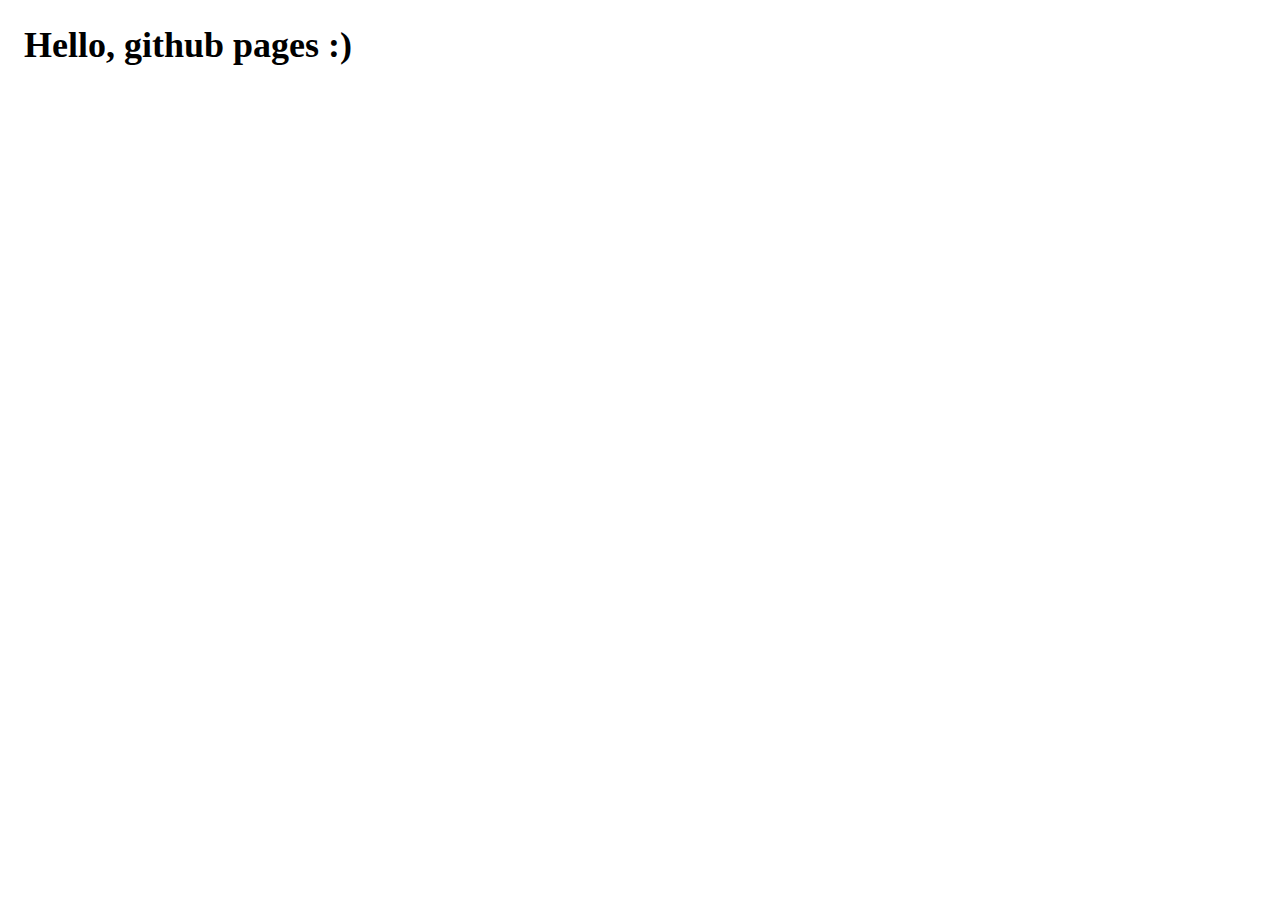
<file: index.html>
<!DOCTYPE html>
<html>
<head>
    <meta charset="utf-8" />
    <meta http-equiv="X-UA-Compatible" content="IE=edge">
    <title>Github Page demo</title>
    <meta name="viewport" content="width=device-width, initial-scale=1">
    <link rel="stylesheet" type="text/css" media="screen" href="main.css" />
    <script src="index.js"></script>
</head>
<body>
    <div id="main-content">

    </div>
</body>
</html>
</file>
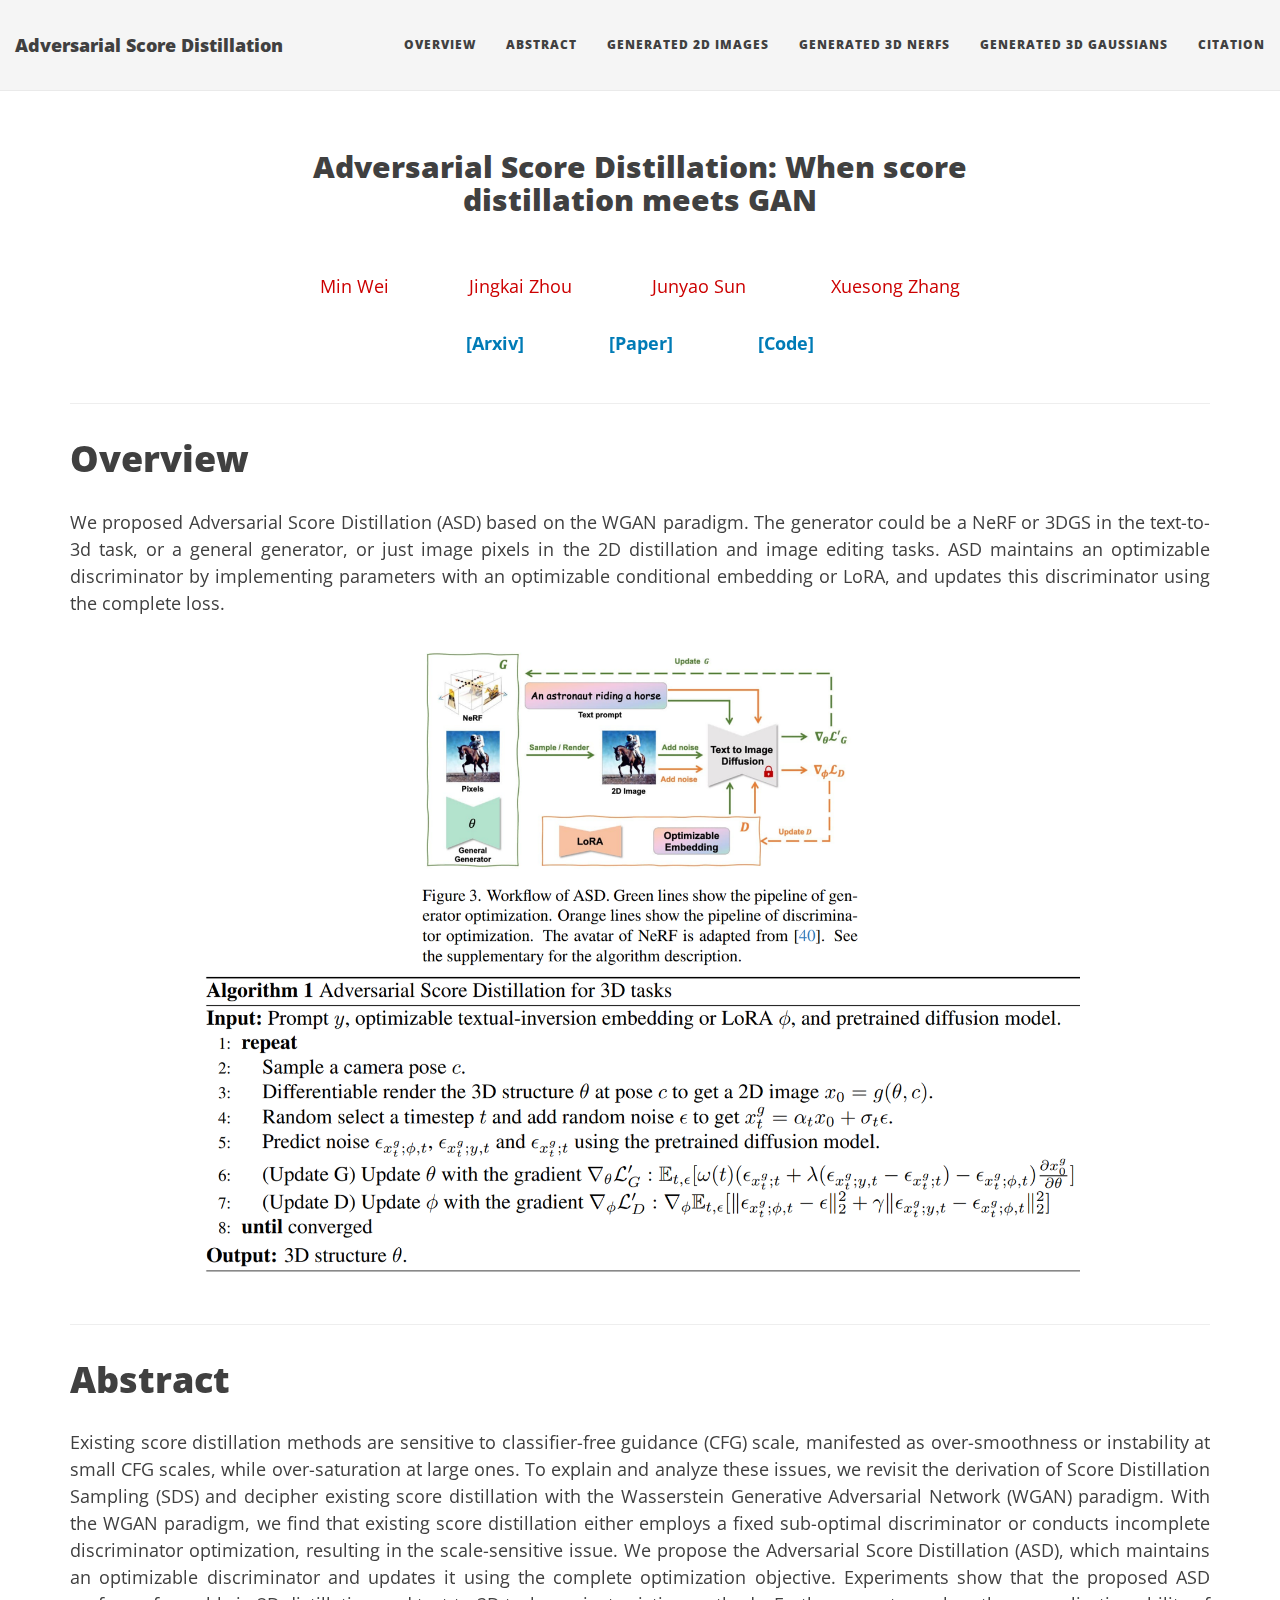
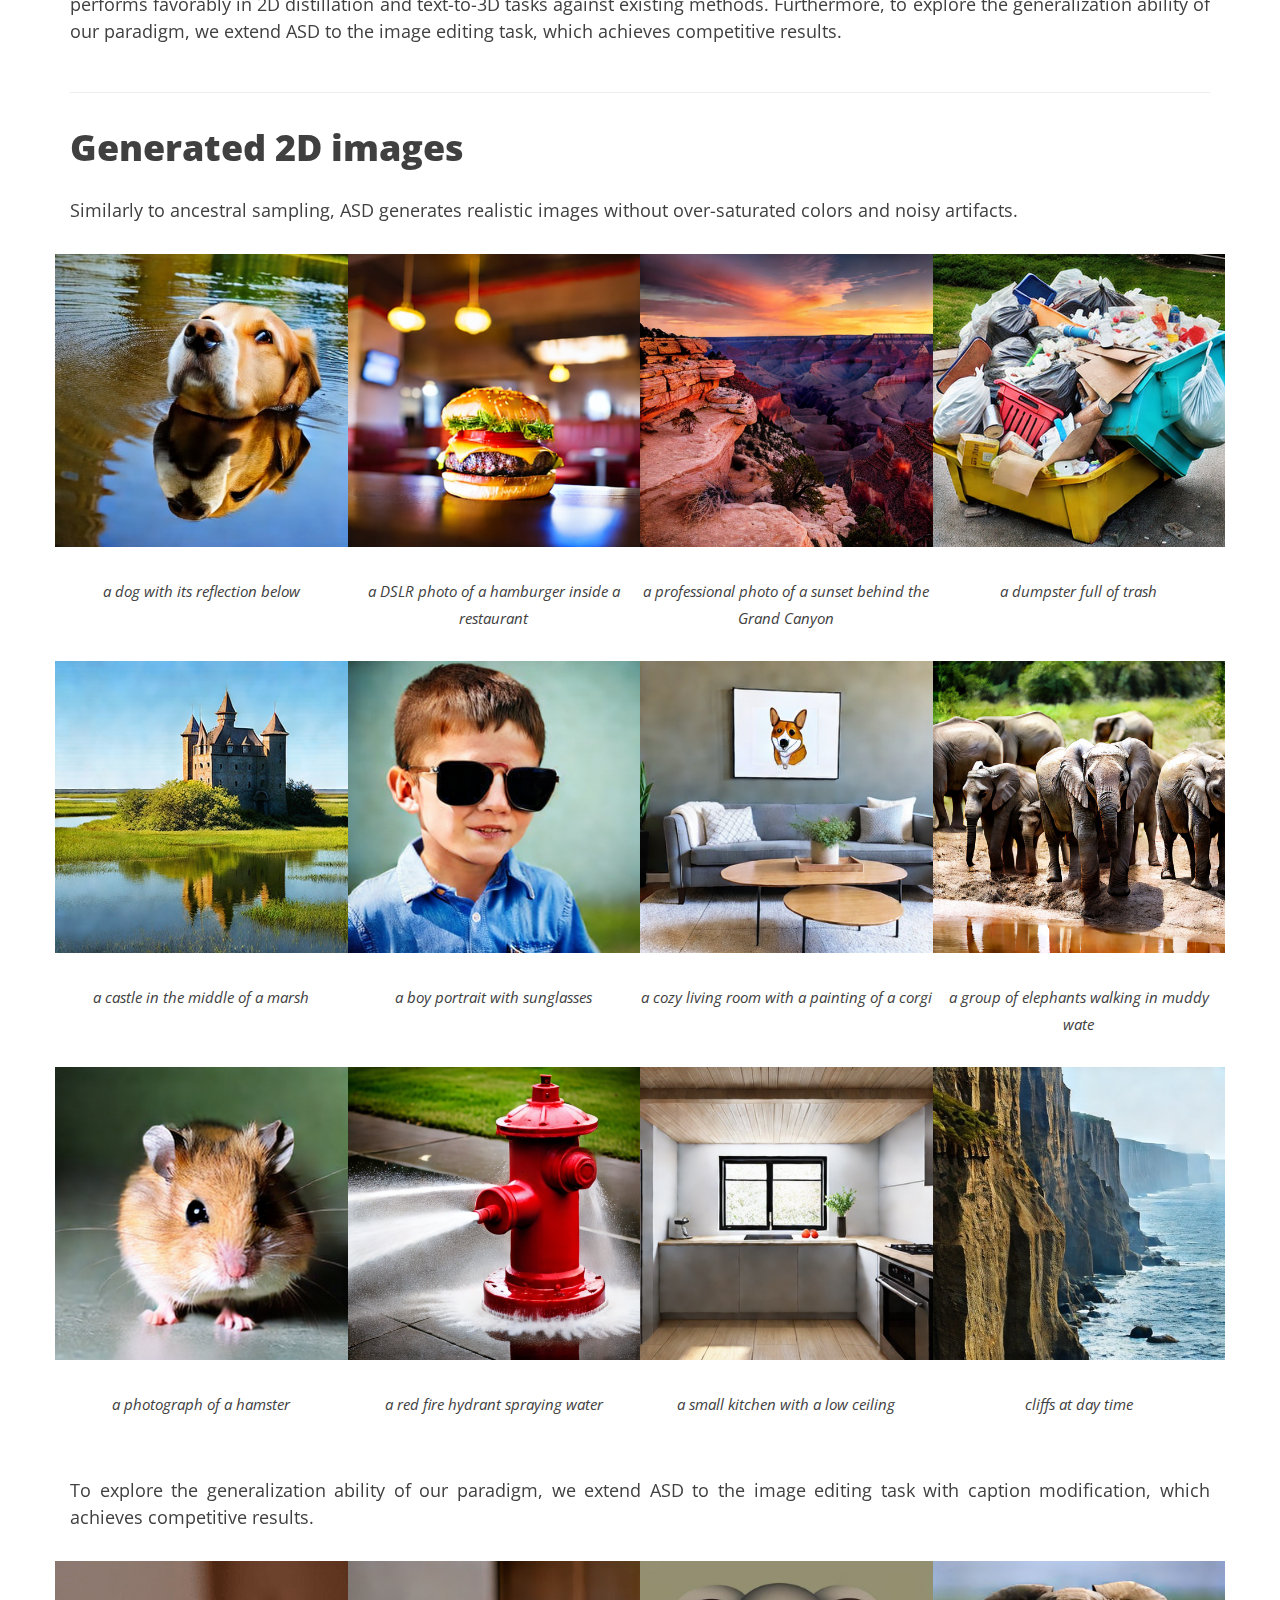
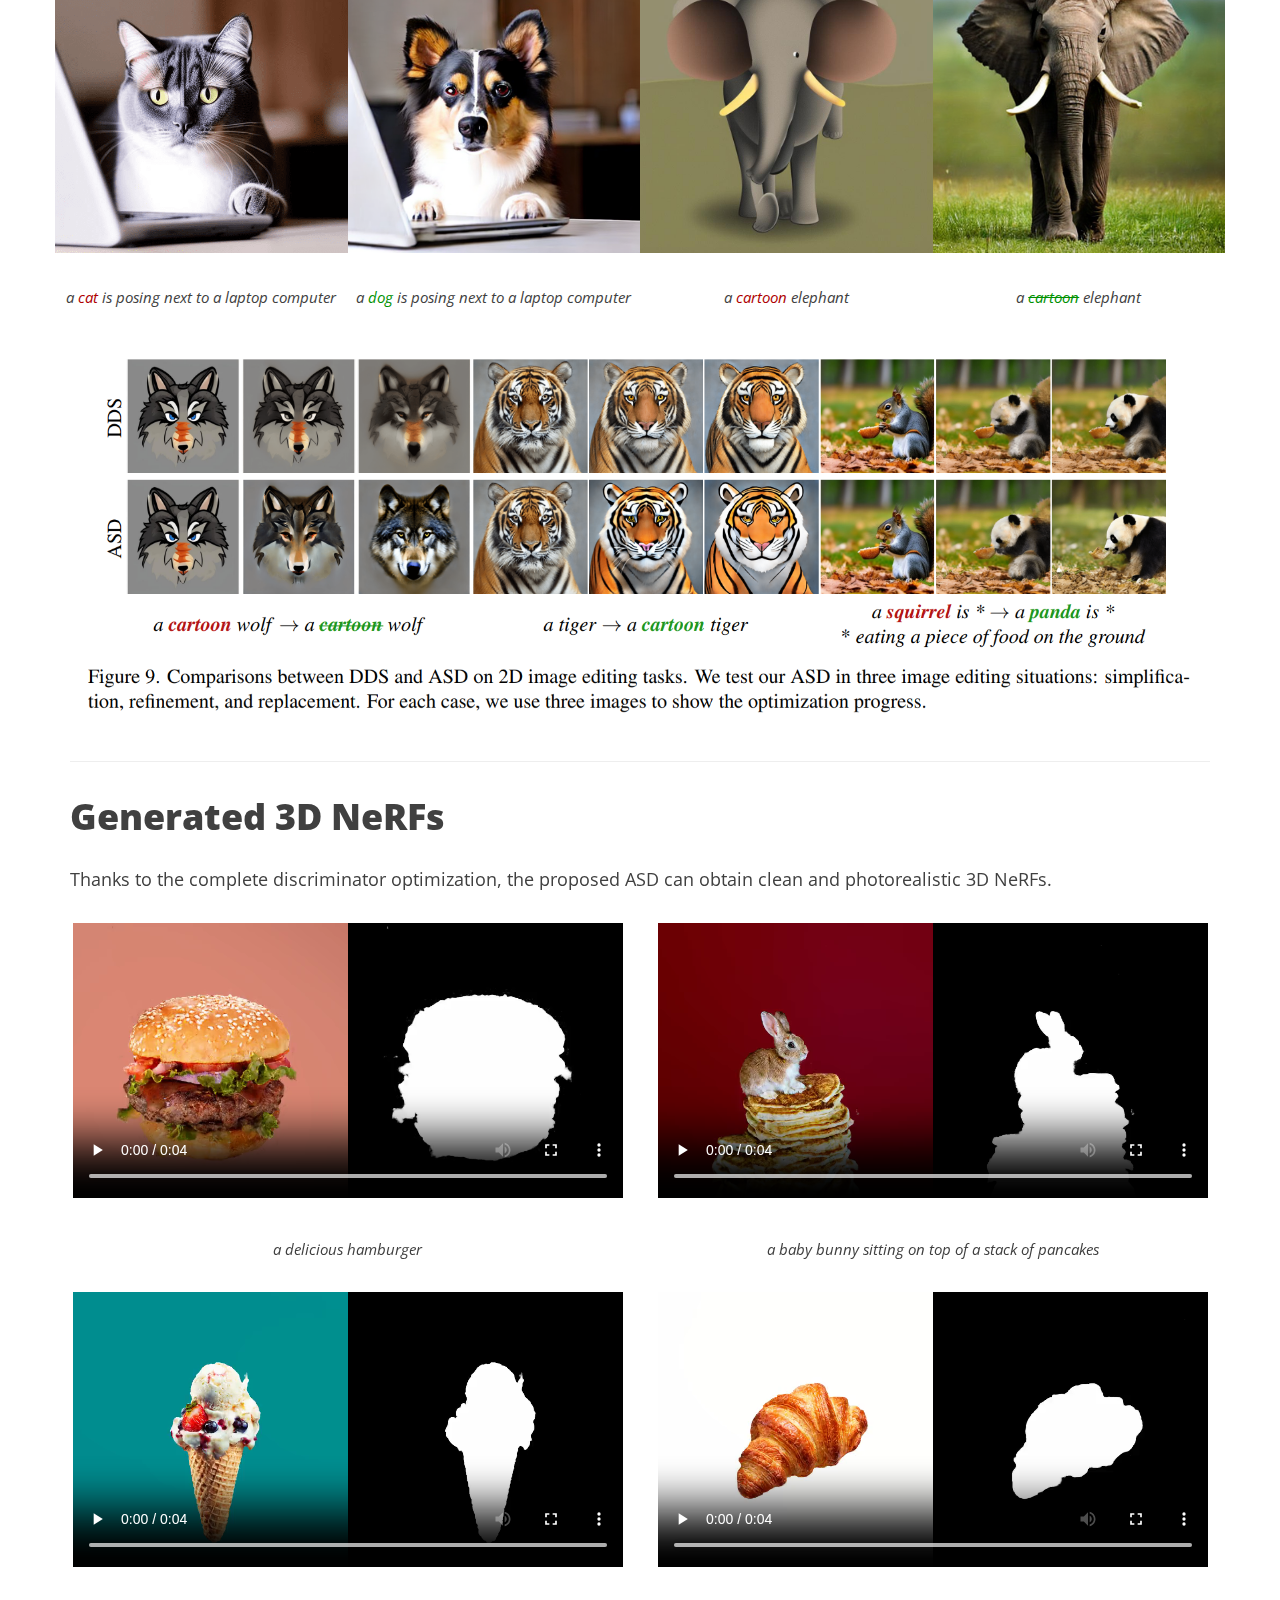
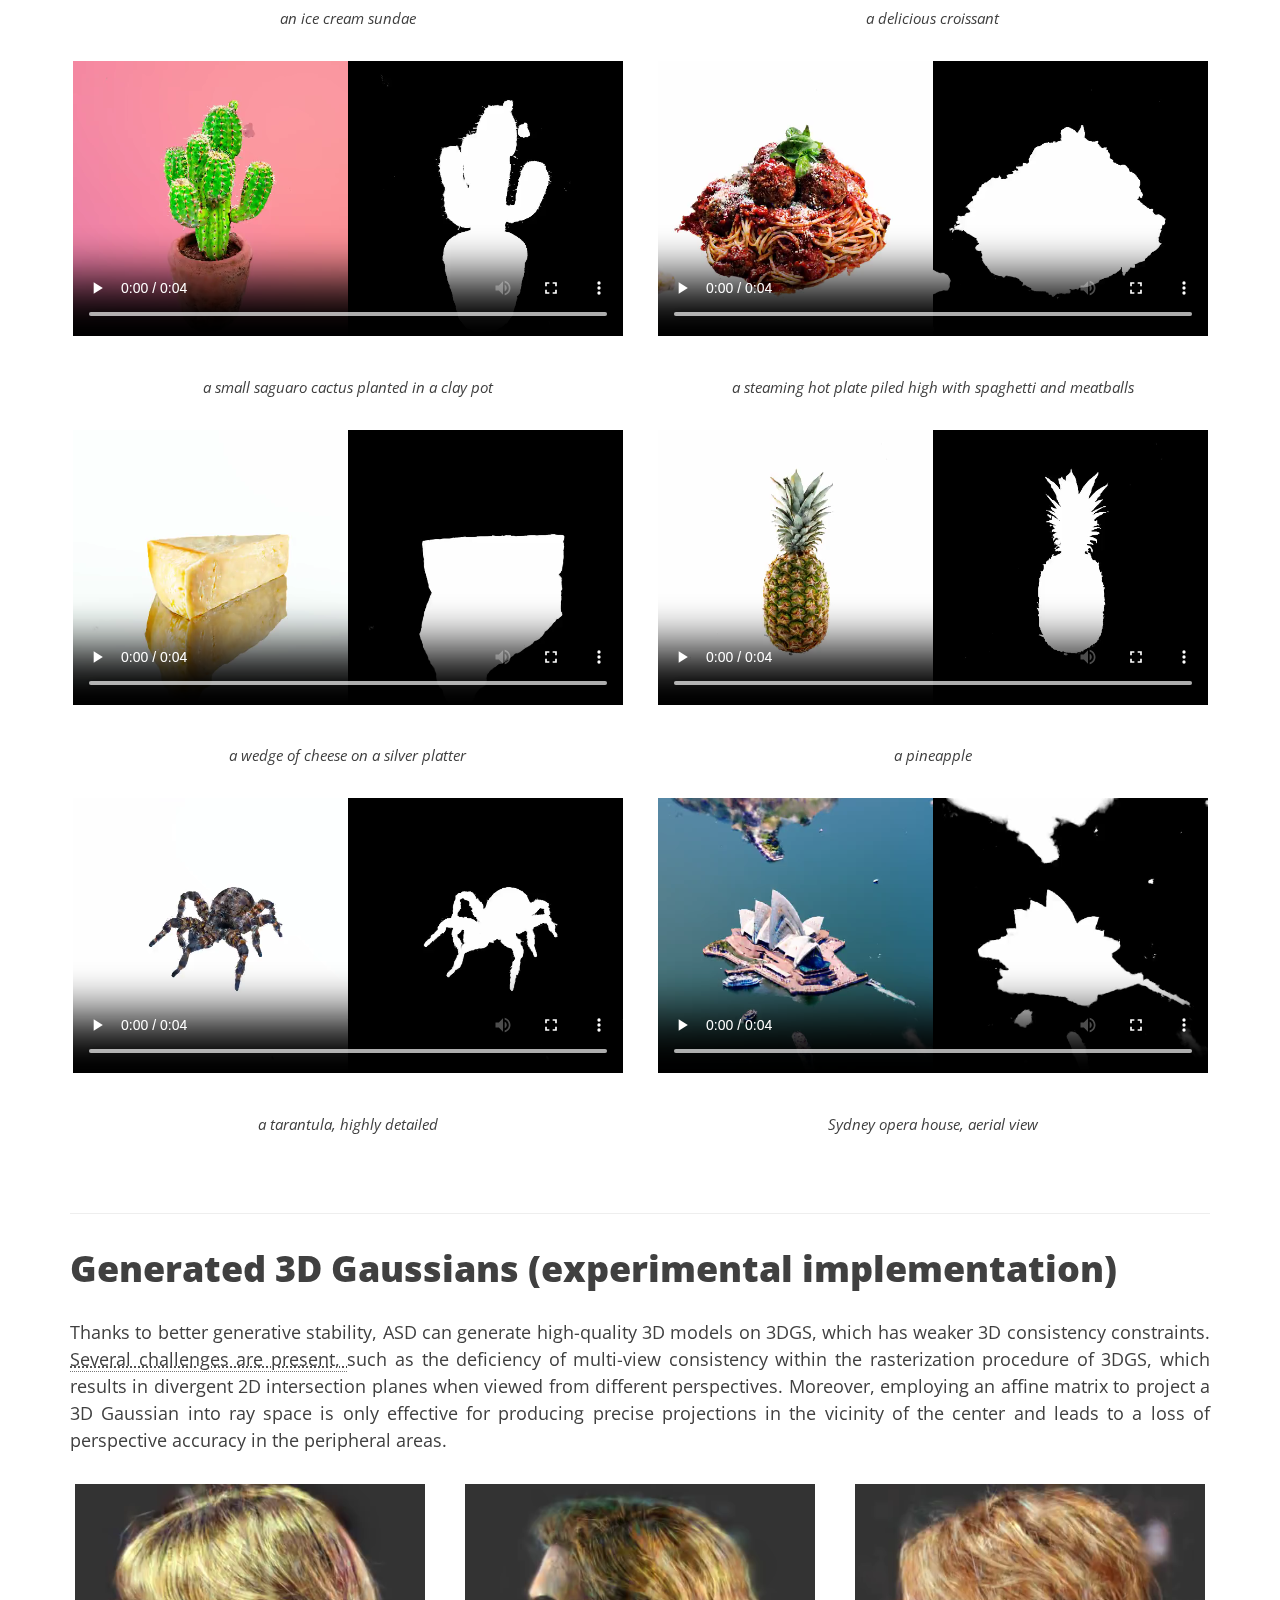
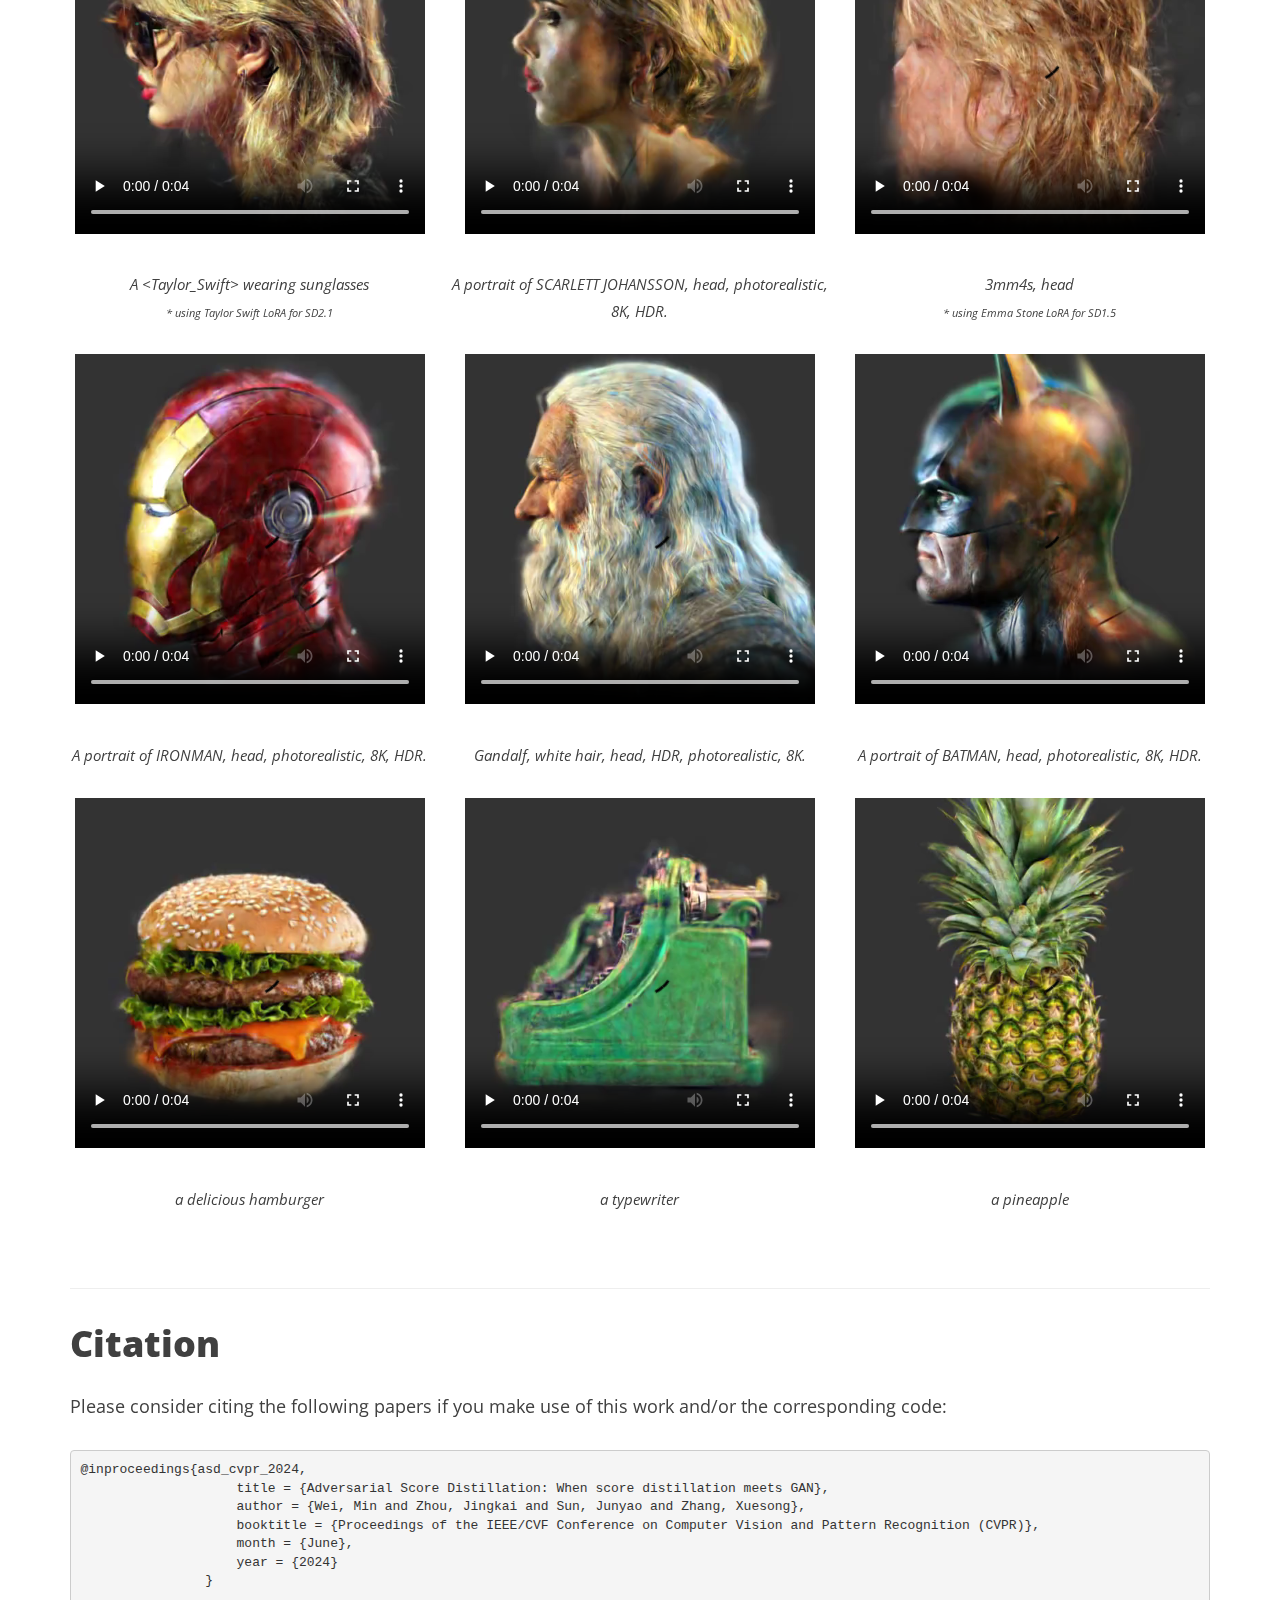
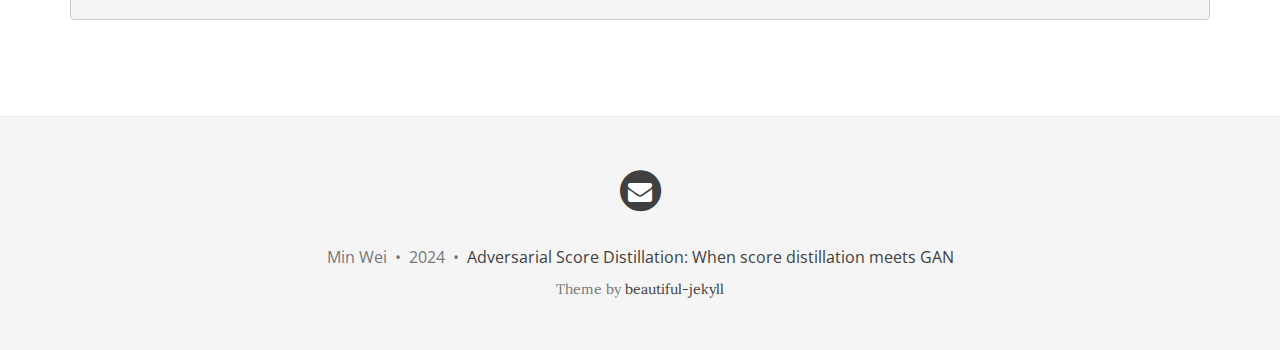
<file: ASD/index.html>
<!DOCTYPE html>
<html lang="en">

<head>
    <meta charset="utf-8"/>
    <meta https-equiv="X-UA-Compatible" content="IE=edge">
    <meta name="viewport" content="width=device-width, initial-scale=1.0, maximum-scale=1.0">

    <title>Adversarial Score Distillation: When score distillation meets GAN</title>

    <meta name="author" content="Min Wei, Jingkai Zhou, Junyao Sun, Xuesong Zhang."/>


    <meta name="generator" content="Hugo 0.15"/>

    <link rel="alternate" href="./" type="application/rss+xml"
          title="Adversarial Score Distillation: When score distillation meets GAN">

    <link rel="stylesheet" href="//maxcdn.bootstrapcdn.com/font-awesome/4.5.0/css/font-awesome.min.css"/>
    <link rel="stylesheet" href="./css/bootstrap.min.css"/>
    <link rel="stylesheet" href="./css/main.css"/>
    <link rel="stylesheet" href="//fonts.googleapis.com/css?family=Lora:400,700,400italic,700italic"/>
    <link rel="stylesheet"
          href="//fonts.googleapis.com/css?family=Open+Sans:300italic,400italic,600italic,700italic,800italic,400,300,600,700,800"/>
    <link rel="stylesheet" href="./css/pygment_highlights.css"/>

    <meta property="og:title" content="Adversarial Score Distillation: When score distillation meets GAN"/>
    <meta property="og:type" content="website"/>
    <meta property="og:url" content="//"/>
    <meta property="og:image" content=""/>

</head>


<body>

<nav class="navbar navbar-default navbar-fixed-top navbar-custom">
    <div class="container-fluid">
        <div class="navbar-header">
            <button type="button" class="navbar-toggle" data-toggle="collapse" data-target="#main-navbar">
                <span class="sr-only">Toggle navigation</span>
                <span class="icon-bar"></span>
                <span class="icon-bar"></span>
                <span class="icon-bar"></span>
            </button>
            <a class="navbar-brand" href="https://github.com/2y7c3/ASD">Adversarial Score Distillation</a>
                 <!-- When score distillation meets GAN</a> -->
        </div>

        <div class="collapse navbar-collapse" id="main-navbar">
            <ul class="nav navbar-nav navbar-right">


                <li>
                    <a title="Overview" href="#overview">Overview</a>
                </li>


                <li>
                    <a title="Abstract" href="#abstract">Abstract</a>
                </li>


                <li>
                    <a title="Generated 2D images" href="#2d">Generated 2D images</a>
                </li>

                <li>
                    <a title="Generated 3D NeRFs" href="#nerf">Generated 3D NeRFs</a>
                </li>


                <li>
                    <a title="Generated 3D Gaussians" href="#gs">Generated 3D Gaussians</a>
                </li>


                <li>
                    <a title="Citation" href="#citation">Citation</a>
                </li>


            </ul>
        </div>

        <div class="avatar-container">
            <div class="avatar-img-border">

            </div>
        </div>

    </div>
</nav>


<header class="header-section ">
    <div class="intro-header no-img">
        <div class="container">
            <div class="row">
                <div class="col-lg-8 col-lg-offset-2 col-md-10 col-md-offset-1">
                    <div class="page-heading">
                        <h2>Adversarial Score Distillation:
                             When score distillation meets GAN</h2>
                    </div>
                </div>
            </div>
        </div>
    </div>
</header>

<style>
    .bottom-one {
        margin-bottom: -5mm;
    }
</style>

<style>
    .top-one {
        margin-top: -1cm;
    }
</style>


<div role="main" class="container">
    <div class="row">
        <div class="col-lg-12 col-lg-offset-0 col-md-10 col-md-offset-1">
            <div class="posts-list">


                <article class="post-preview">

                    <p class="top-one"></p>
                    <h2 class="post-title"></h2>

                    <div class="post-entry">
                        <p style="text-align: center;">
                            <a href="https://github.com/2y7c3/" style="color: #CC0000">Min Wei</a>&nbsp;&nbsp;&nbsp;&nbsp;&nbsp;&nbsp;&nbsp;&nbsp;&nbsp;&nbsp;&nbsp;&nbsp;&nbsp;&nbsp;&nbsp;
                            <a href="https://thefoxofsky.github.io/" style="color: #CC0000">Jingkai Zhou</a>&nbsp;&nbsp;&nbsp;&nbsp;&nbsp;&nbsp;&nbsp;&nbsp;&nbsp;&nbsp;&nbsp;&nbsp;&nbsp;&nbsp;&nbsp;
                            <a style="color: #CC0000">Junyao Sun </a>&nbsp;&nbsp;&nbsp;&nbsp;&nbsp;&nbsp;&nbsp;&nbsp;&nbsp;&nbsp;&nbsp;&nbsp;&nbsp;&nbsp;&nbsp;
                            <a style="color: #CC0000">Xuesong Zhang</a>
                        </p>

                        <p style="text-align: center;">
                            <a href="https://arxiv.org/abs/2312.00739" style="color: #007bb6"> <b>[Arxiv]</b>
                            </a>&nbsp;&nbsp;&nbsp;&nbsp;&nbsp;&nbsp;&nbsp;&nbsp;&nbsp;&nbsp;&nbsp;&nbsp;&nbsp;&nbsp;&nbsp;
                            <a href="https://2y7c3.github.io/pdfs/asd.pdf" style="color: #007bb6"> <b>[Paper]</b>
                            </a>&nbsp;&nbsp;&nbsp;&nbsp;&nbsp;&nbsp;&nbsp;&nbsp;&nbsp;&nbsp;&nbsp;&nbsp;&nbsp;&nbsp;&nbsp;
                            <!--
                                <a href="https://thefoxofsky.github.io/files/ddf-supp.pdf" style="color: #007bb6"> <b>[Supplementary]</b> </a>&nbsp;&nbsp;&nbsp;&nbsp;&nbsp;&nbsp;&nbsp;&nbsp;&nbsp;&nbsp;&nbsp;&nbsp;&nbsp;&nbsp;&nbsp;
                            -->
                            <!--
                                <a href="https://thefoxofsky.github.io/files/ddf-poster.pdf" style="color: #007bb6"> <b>[Poster]</b> </a> &nbsp;&nbsp;&nbsp;&nbsp;&nbsp;&nbsp;&nbsp;&nbsp;&nbsp;&nbsp;&nbsp;&nbsp;&nbsp;&nbsp;&nbsp;
                            -->
                            <!--
                                <a href="https://github.com/2y7c3/ASD" class="external-link button is-normal is-rounded is-dark">
                                <span class="icon">
                                    <svg class="svg-inline--fa fa-github fa-w-16" aria-hidden="true" focusable="false" data-prefix="fab" data-icon="github" role="img" xmlns="https://www.w3.org/2000/svg" viewBox="0 0 496 512" data-fa-i2svg=""><path fill="currentColor" d="M165.9 397.4c0 2-2.3 3.6-5.2 3.6-3.3.3-5.6-1.3-5.6-3.6 0-2 2.3-3.6 5.2-3.6 3-.3 5.6 1.3 5.6 3.6zm-31.1-4.5c-.7 2 1.3 4.3 4.3 4.9 2.6 1 5.6 0 6.2-2s-1.3-4.3-4.3-5.2c-2.6-.7-5.5.3-6.2 2.3zm44.2-1.7c-2.9.7-4.9 2.6-4.6 4.9.3 2 2.9 3.3 5.9 2.6 2.9-.7 4.9-2.6 4.6-4.6-.3-1.9-3-3.2-5.9-2.9zM244.8 8C106.1 8 0 113.3 0 252c0 110.9 69.8 205.8 169.5 239.2 12.8 2.3 17.3-5.6 17.3-12.1 0-6.2-.3-40.4-.3-61.4 0 0-70 15-84.7-29.8 0 0-11.4-29.1-27.8-36.6 0 0-22.9-15.7 1.6-15.4 0 0 24.9 2 38.6 25.8 21.9 38.6 58.6 27.5 72.9 20.9 2.3-16 8.8-27.1 16-33.7-55.9-6.2-112.3-14.3-112.3-110.5 0-27.5 7.6-41.3 23.6-58.9-2.6-6.5-11.1-33.3 2.6-67.9 20.9-6.5 69 27 69 27 20-5.6 41.5-8.5 62.8-8.5s42.8 2.9 62.8 8.5c0 0 48.1-33.6 69-27 13.7 34.7 5.2 61.4 2.6 67.9 16 17.7 25.8 31.5 25.8 58.9 0 96.5-58.9 104.2-114.8 110.5 9.2 7.9 17 22.9 17 46.4 0 33.7-.3 75.4-.3 83.6 0 6.5 4.6 14.4 17.3 12.1C428.2 457.8 496 362.9 496 252 496 113.3 383.5 8 244.8 8zM97.2 352.9c-1.3 1-1 3.3.7 5.2 1.6 1.6 3.9 2.3 5.2 1 1.3-1 1-3.3-.7-5.2-1.6-1.6-3.9-2.3-5.2-1zm-10.8-8.1c-.7 1.3.3 2.9 2.3 3.9 1.6 1 3.6.7 4.3-.7.7-1.3-.3-2.9-2.3-3.9-2-.6-3.6-.3-4.3.7zm32.4 35.6c-1.6 1.3-1 4.3 1.3 6.2 2.3 2.3 5.2 2.6 6.5 1 1.3-1.3.7-4.3-1.3-6.2-2.2-2.3-5.2-2.6-6.5-1zm-11.4-14.7c-1.6 1-1.6 3.6 0 5.9 1.6 2.3 4.3 3.3 5.6 2.3 1.6-1.3 1.6-3.9 0-6.2-1.4-2.3-4-3.3-5.6-2z"></path></svg>
                                </span>
                                <span>Code</span>
                            </a>
                            -->
                            <a href="https://github.com/2y7c3/ASD" style="color: #007bb6"> <b>[Code]</b> </a>
                        </p>

                        <a name="overview"> </a>
                    </div>

                    <p class="bottom-one"></p>

                </article>
            
                <article class="post-preview">
                    <h2 class="post-title">Overview</h2>


                    <div class="post-entry">
                        <p><a name="overview"> </a></p>

                    <!--
                        <p align="center">
                            <iframe width="660" height="395" src="https://www.youtube.com/embed/QecJD5HUF7U"
                                    frameborder="0" allow="autoplay; encrypted-media" allowfullscreen
                                    align="center"></iframe>
                        </p>
                    -->
                    <p align="justify">We proposed Adversarial Score Distillation (ASD) based on the WGAN paradigm. 
                        The generator could be a NeRF or 3DGS in the text-to-3d task, or a general generator, 
                        or just image pixels in the 2D distillation and image editing tasks. ASD maintains an optimizable
                        discriminator by implementing parameters with an optimizable conditional embedding or LoRA, 
                        and updates this discriminator using the complete loss.</p>
                    
                        <figure>
                            <center>
                                <img src="./imgs/fig1.png" width=880 align="middle"/>
                            </center>
                        </figure>
                        
                        <p><a name="abstract"> </a></p>
                    </div>

                    <p class="bottom-one"></p>

                </article>
            
                <article class="post-preview">
                    <h2 class="post-title">Abstract</h2>

                    <div class="post-entry">
                        <p align="justify"> Existing score distillation methods are sensitive to classifier-free guidance (CFG) scale, 
                            manifested as over-smoothness or instability at small CFG scales, while over-saturation at large ones. 
                            To explain and analyze these issues, we revisit the derivation of Score Distillation Sampling (SDS) 
                            and decipher existing score distillation with the Wasserstein Generative Adversarial Network (WGAN) paradigm. 
                            With the WGAN paradigm, we find that existing score distillation either employs a fixed sub-optimal discriminator 
                            or conducts incomplete discriminator optimization, resulting in the scale-sensitive issue. 
                            We propose the Adversarial Score Distillation (ASD), which maintains an optimizable discriminator 
                            and updates it using the complete optimization objective. Experiments show that the proposed ASD 
                            performs favorably in 2D distillation and text-to-3D tasks against existing methods. 
                            Furthermore, to explore the generalization ability of our paradigm, we extend ASD to the 
                            image editing task, which achieves competitive results.
                        </p>

                        <p><a name="2d"> </a></p>
                    </div>
                    <p class="bottom-one"></p>
                </article>
            <!--
                <article class="post-preview">
                    <h2 class="post-title">Method</h2>

                    <div class="post-entry">
                        <figure>
                            <center>
                                <img src="https://thefoxofsky.github.io/images/ddf_1.png" width=1000 align="middle"/>
                            </center>
                        </figure>

                        <p align="justify"> Here we illustrate the DDF operation and the DDF module. The orange color
                            denotes spatial dynamic filters / branch, and
                            the green color denotes channel dynamic filters / branch. The filter application means
                            applying the convolution operation at a single position.
                            ‘GAP’ means the global average pooling and ‘FC’ denotes the fully connected layer.</p>

                        <figure>
                            <center>
                                <img src="https://thefoxofsky.github.io/images/ddf_2.png" width=550 align="middle"/>
                            </center>
                        </figure>

                        <p align="justify"> We also propose DDF-Up module for typical / joint upsampling scenario.
                            Here is the structure of the DDF-Up module. When the upsampling scale factor is set to 2,
                            the DDF-Up module contains 4
                            branches. DDF-Up generate the high-resolution feature by stacking and pixel-shuffling the
                            branch outputs.
                            For typical upsampling, the guidance feature is predicted
                            from input features via a depth-wise convolution layer</p>

                        <p><a name="experiments"> </a></p>

                    </div>

                    <p class="bottom-one"></p>

                </article>
            -->

                <article class="post-preview">
                    <h2 class="post-title">Generated 2D images</h2>

                    <div class="post-entry">
                        <p align="justify">Similarly to ancestral sampling, ASD generates realistic images without over-saturated colors and noisy artifacts. 
                        </p>
                        <div class="row">
                            <div class="column4">
                                <img src="./imgs/asd_2d_demo1.png" width=550 align="middle"></img>
                                <p><i><small>a dog with its reflection below</small></i></p>
                            </div>
                            <div class="column4">
                                <img src="./imgs/asd_2d_demo2.png" width=550 align="middle"></img>
                                 <p><i><small>a DSLR photo of a hamburger inside a restaurant</small></i></p>
                            </div>
                            <div class="column4">
                                <img src="./imgs/asd_2d_demo3.png" width=550 align="middle"></img>
                                <p><i><small>a professional photo of a sunset behind the Grand Canyon</small></i></p>
                            </div>
                            <div class="column4">
                                <img src="./imgs/asd_2d_demo4.png" width=550 align="middle"></img>
                                 <p><i><small>a dumpster full of trash</small></i></p>
                            </div>
                        </div>

                        <div class="row">
                            <div class="column4">
                                <img src="./imgs/001.png" width=550 align="middle"></img>
                                <p><i><small>a castle in the middle of a marsh</small></i></p>
                            </div>
                            <div class="column4">
                                <img src="./imgs/002.png" width=550 align="middle"></img>
                                 <p><i><small>a boy portrait with sunglasses</small></i></p>
                            </div>
                            <div class="column4">
                                <img src="./imgs/003.png" width=550 align="middle"></img>
                                <p><i><small>a cozy living room with a painting of a corgi</small></i></p>
                            </div>
                            <div class="column4">
                                <img src="./imgs/004.png" width=550 align="middle"></img>
                                 <p><i><small>a group of elephants walking in muddy wate</small></i></p>
                            </div>
                        </div>

                        <div class="row">
                            <div class="column4">
                                <img src="./imgs/005.png" width=550 align="middle"></img>
                                <p><i><small>a photograph of a hamster</small></i></p>
                            </div>
                            <div class="column4">
                                <img src="./imgs/006.png" width=550 align="middle"></img>
                                 <p><i><small>a red fire hydrant spraying water</small></i></p>
                            </div>
                            <div class="column4">
                                <img src="./imgs/007.png" width=550 align="middle"></img>
                                <p><i><small>a small kitchen with a low ceiling</small></i></p>
                            </div>
                            <div class="column4">
                                <img src="./imgs/008.png" width=550 align="middle"></img>
                                 <p><i><small>cliffs at day time</small></i></p>
                            </div>
                        </div>
                        <p align="justify">To explore the generalization ability of our paradigm, we extend ASD to the image editing task 
                            with caption modification, which achieves competitive results.
                        </p>
                        
                        <div class="row">
                            <div class="column4">
                                <img src="./imgs/cat_edit.png" width=550 align="middle"></img>
                                <p><i><small>a <a style="color: #AE0000">cat</a> is posing next to a laptop computer</small></i></p>
                            </div>
                            <div class="column4">
                                <img src="./imgs/dog_edit.png" width=550 align="middle"></img>
                                 <p><i><small>a <a style="color: #009100">dog</a> is posing next to a laptop computer</small></i></p>
                            </div>
                            <div class="column4">
                                <img src="./imgs/ele_cartoon_edit.jpg" width=550 align="middle"></video>
                                <p><i><small>a <a style="color: #AE0000">cartoon</a> elephant</small></i></p>
                            </div>
                            <div class="column4">
                                <img src="./imgs/ele_edit.png" width=550 align="middle"></img>
                                 <p><i><small>a <a style="color: #009100"><del>cartoon</del></a> elephant</small></i></p>
                            </div>
                        </div>
                        <figure>
                            <img src="./imgs/edit.png" width=2200 align="middle"/>
                        </figure>
                            <!-- <figure>
                                <center>
                                    <img src="./imgs/asd_2d_demo1.png" width=250 align="middle"/>
                                    <figcaption> a dog with its reflection below</figcaption>
                                    <img src="./imgs/asd_2d_demo2.png" width=250 align="middle"/>
                                    <figcaption> a DSLR photo of a hamburger inside a restaurant</figcaption>
                                    <img src="./imgs/asd_2d_demo3.png" width=250 align="middle"/>
                                    <figcaption> a professional photo of a sunset behind the Grand Canyon</figcaption>
                                    <img src="./imgs/asd_2d_demo4.png" width=250 align="middle"/>
                                    <figcaption> a dumpster full of trash</figcaption>
                                </center>
                            </figure>
                            <figure>
                                <center>
                                    <img src="./imgs/001.png" width=250 align="middle"/>
                                    <figcaption> a castle in the middle of a marsh</figcaption>
                                    <img src="./imgs/002.png" width=250 align="middle"/>
                                    <figcaption> a boy portrait with sunglasses</figcaption>
                                    <img src="./imgs/003.png" width=250 align="middle"/>
                                    <figcaption> a cozy living room with a painting of a corgi</figcaption>
                                    <img src="./imgs/004.png" width=250 align="middle"/>
                                    <figcaption> a group of elephants walking in muddy wate</figcaption>
                                </center>
                            </figure>
                            <figure>
                                <center>
                                    <img src="./imgs/005.png" width=250 align="middle"/>
                                    <figcaption>a photograph of a hamster</figcaption>
                                    <img src="./imgs/006.png" width=250 align="middle"/>
                                    <figcaption>a red fire hydrant spraying water</figcaption>
                                    <img src="./imgs/007.png" width=250 align="middle"/>
                                    <figcaption>a small kitchen with a low ceiling</figcaption>
                                    <img src="./imgs/008.png" width=250 align="middle"/>
                                    <figcaption>cliffs at day time</figcaption>
                                </center>
                            </figure> -->

                        <p><a name="nerf"> </a></p>

                    </div>

                    <p class="bottom-one"></p>

                </article>

                <article class="post-preview">
                    <h2 class="post-title">Generated 3D NeRFs</h2>

                    <div class="post-entry">

                        <p align="justify">Thanks to the complete discriminator optimization, the proposed ASD can obtain clean
                            and photorealistic 3D NeRFs.</p>
                            
                        <div class="row">
                            <div class="column2">
                                <video controls autoplay loop src="./imgs/ex8.mp4" width=550 align="middle"></video>
                                <p><i><small>a delicious hamburger</small></i></p>
                            </div>
                            <div class="column2">
                                <video controls autoplay loop src="./imgs/ex7.mp4" width=550 align="middle"></video>
                                 <p><i><small>a baby bunny sitting on top of a stack of pancakes</small></i></p>
                            </div>
                        </div>
                        <div class="row">
                            <div class="column2">
                                <video controls autoplay loop src="./imgs/ex6.mp4" width=550 align="middle"></video>
                                <p><i><small>an ice cream sundae</small></i></p>
                            </div>
                            <div class="column2">
                                <video controls autoplay loop src="./imgs/ex2.mp4" width=550 align="middle"></video>
                                 <p><i><small>a delicious croissant</small></i></p>
                            </div>
                        </div>
                        <div class="row">
                            <div class="column2">
                                <video controls autoplay loop src="./imgs/ex4.mp4" width=550 align="middle"></video>
                                <p><i><small>a small saguaro cactus planted in a clay pot</small></i></p>
                            </div>
                            <div class="column2">
                                <video controls autoplay loop src="./imgs/ex5.mp4" width=550 align="middle"></video>
                                 <p><i><small>a steaming hot plate piled high with spaghetti and meatballs</small></i></p>
                            </div>
                        </div>
                        <div class="row">
                            <div class="column2">
                                <video controls autoplay loop src="./imgs/ex9.mp4" width=550 align="middle"></video>
                                <p><i><small>a wedge of cheese on a silver platter</small></i></p>
                            </div>
                            <div class="column2">
                                <video controls autoplay loop src="./imgs/ex10.mp4" width=550 align="middle"></video>
                                 <p><i><small>a pineapple</small></i></p>
                            </div>
                        </div>
                        <div class="row">
                            <div class="column2">
                                <video controls autoplay loop src="./imgs/ex1.mp4" width=550 align="middle"></video>
                                <p><i><small>a tarantula, highly detailed</small></i></p>
                            </div>
                            <div class="column2">
                                <video controls autoplay loop src="./imgs/ex3.mp4" width=550 align="middle"></video>
                                 <p><i><small>Sydney opera house, aerial view</small></i></p>
                            </div>
                        </div>
                            <!-- <figure>
                                <center>
                                    <video controls autoplay loop src="./imgs/ex8.mp4" width=550 align="middle"></video>
                                    <figcaption>a delicious hamburger</figcaption>
                                    <video controls autoplay loop src="./imgs/ex7.mp4" width=550 align="middle"></video>
                                    <figcaption>a baby bunny sitting on top of a stack of pancakes</figcaption>
                                </center>
                            </figure>

                            <figure>
                                <center>
                                    <video controls autoplay loop src="./imgs/ex6.mp4" width=550 align="middle"></video>
                                    <figcaption>an ice cream sundae</figcaption>
                                    <video controls autoplay loop src="./imgs/ex2.mp4" width=550 align="middle"></video>
                                    <figcaption>a delicious croissant</figcaption>
                                </center>
                            </figure>

                            <figure>
                                <center>
                                    <video controls autoplay loop src="./imgs/ex4.mp4" width=550 align="middle"></video>
                                    <figcaption>a small saguaro cactus planted in a clay pot</figcaption>
                                    <video controls autoplay loop src="./imgs/ex5.mp4" width=550 align="middle"></video>
                                    <figcaption>a steaming hot plate piled high with spaghetti and meatballs</figcaption>
                                </center>
                            </figure>

                            <figure>
                                <center>
                                    <video controls autoplay loop src="./imgs/ex9.mp4" width=550 align="middle"></video>
                                    <figcaption>a wedge of cheese on a silver platter</figcaption>
                                    <video controls autoplay loop src="./imgs/ex10.mp4" width=550 align="middle"></video>
                                    <figcaption>a pineapple</figcaption>
                                </center>
                            </figure>

                            <figure>
                                <center>
                                    <video controls autoplay loop src="./imgs/ex1.mp4" width=550 align="middle"></video>
                                    <figcaption>a tarantula, highly detailed</figcaption>
                                    <video controls autoplay loop src="./imgs/ex3.mp4" width=550 align="middle"></video>
                                    <figcaption>Sydney opera house, aerial view</figcaption>
                                </center>
                            </figure> -->

                        <p><a name="gs"> </a></p>
                    </div>
                    <p class="bottom-one"></p>
                </article>

                <article class="post-preview">
                    <h2 class="post-title">Generated 3D Gaussians (experimental implementation)</h2>

                    <div class="post-entry">

                        <p align="justify">Thanks to better generative stability, 
                            ASD can generate high-quality 3D models on 3DGS, which has weaker 3D consistency constraints.
                            <abbr title="cite form '2D Gaussians for Geometrically Accurate Radiance Fields.' &#10;'Flexible techniques for differentiable rendering with 3d gaussians.'&#10;'Perspective accurate splatting.'">
                                Several challenges are present, 
                            </abbr>
                                such as the deficiency of multi-view consistency within the rasterization procedure of 3DGS, 
                                which results in divergent 2D intersection planes when viewed from different perspectives.
                                Moreover, employing an affine matrix to project a 3D Gaussian into ray space is only effective for 
                                producing precise projections in the vicinity of the center and leads to a loss of perspective accuracy 
                                in the peripheral areas.
                        </p>
                        <div class="row">
                            <div class="column3">
                                <video controls autoplay loop src="./imgs/gs5.mp4" width=350 align="middle"></video>
                                <p><i><small>A &lt;Taylor_Swift&gt; wearing sunglasses</small><br><small style="font-size: 60%;">* using Taylor Swift LoRA for SD2.1</small></i></p>
                            </div>
                            <div class="column3">
                                <video controls autoplay loop src="./imgs/gs9.mp4" width=350 align="middle"></video>
                                <p><i><small>A portrait of SCARLETT JOHANSSON, head, photorealistic, 8K, HDR.</small></i></p>
                            </div>
                            <div class="column3">
                                <video controls autoplay loop src="./imgs/gs8.mp4" width=350 align="middle"></video>
                                <p><i><small>3mm4s, head</small><br><small style="font-size: 60%;">* using Emma Stone LoRA for SD1.5</small></i></p>
                            </div>
                            <!-- <div class="column3">
                                <video controls autoplay loop src="./imgs/gs10.mp4" width=350 align="middle"></video>
                                <p><i><small>A portrait of NATALIE PORTMAN, head, photorealistic, 8K, HDR.</small></i></p>
                            </div> -->
                        </div>

                        <div class="row">
                            <div class="column3">
                                <video controls autoplay loop src="./imgs/gs4.mp4" width=350 align="middle"></video>
                                <p><i><small>A portrait of IRONMAN, head, photorealistic, 8K, HDR.</small></i></p>
                            </div>
                            <div class="column3">
                                <video controls autoplay loop src="./imgs/gs6.mp4" width=350 align="middle"></video>
                                <p><i><small>Gandalf, white hair, head, HDR, photorealistic, 8K.</small></i></p>
                            </div>
                            <div class="column3">
                                <video controls autoplay loop src="./imgs/gs7.mp4" width=350 align="middle"></video>
                                <p><i><small>A portrait of BATMAN, head, photorealistic, 8K, HDR.</small></i></p>
                            </div>
                        </div>

                        <div class="row">
                            <div class="column3">
                                <video controls autoplay loop src="./imgs/gs1.mp4" width=350 align="middle"></video>
                                <p><i><small>a delicious hamburger</small></i></p>
                            </div>
                            <div class="column3">
                                <video controls autoplay loop src="./imgs/gs3.mp4" width=350 align="middle"></video>
                                <p><i><small>a typewriter</small></i></p>
                            </div>
                            <div class="column3">
                                <video controls autoplay loop src="./imgs/gs2.mp4" width=350 align="middle"></video>
                                <p><i><small>a pineapple</small></i></p>
                            </div>
                        </div>

                        <!-- <div class="row">
                            
                            <div class="column2">
                                <video controls autoplay loop src="./imgs/gs8.mp4" width=350 align="middle"></video>
                                <p><i><small>3mm4s, head</small><br><small style="font-size: 60%;">* using Emma Stone LoRA for SD1.5</small></i></p>
                            </div>
                        </div> -->
            
                            <!-- <figure>
                                <center>
                                    <video controls autoplay loop src="./imgs/gs5.mp4" width=350 align="middle"></video>
                                    <figcaption>A &lt;Taylor_Swift&gt; wearing sunglasses</figcaption>
                                    <video controls autoplay loop src="./imgs/gs4.mp4" width=350 align="middle"></video>
                                    <figcaption>A portrait of IRONMAN, head, photorealistic, 8K, HDR.</figcaption>
                                </center>
                            </figure> -->

                            <!-- <figure>
                                <center>
                                    <video controls autoplay loop src="./imgs/gs6.mp4" width=350 align="middle"></video>
                                    <figcaption>Gandalf, white hair, head, HDR, photorealistic, 8K.</figcaption>
                                    <video controls autoplay loop src="./imgs/gs7.mp4" width=350 align="middle"></video>
                                    <figcaption>A portrait of BATMAN, head, photorealistic, 8K, HDR.</figcaption>
                                </center>
                            </figure> -->

                            <!-- <figure>
                                <center>
                                    <video controls autoplay loop src="./imgs/gs1.mp4" width=350 align="middle"></video>
                                    <figcaption>a delicious hamburger</figcaption>
                                    <video controls autoplay loop src="./imgs/gs3.mp4" width=350 align="middle"></video>
                                    <figcaption>a typewriter</figcaption>
                                </center>
                            </figure> -->

                            <!-- <figure>
                                <center>
                                    <video controls autoplay loop src="./imgs/gs2.mp4" width=350 align="middle"></video>
                                    <figcaption>a pineapple</figcaption>
                                    <video controls autoplay loop src="./imgs/gs8.mp4" width=350 align="middle"></video>
                                    <figcaption>3mm4s, head</figcaption>
                                </center>
                            </figure> -->

                        <p><a name="citation"> </a></p>
                    </div>
                    <p class="bottom-one"></p>
                </article>

                <article class="post-preview">
                    <h2 class="post-title">Citation</h2>

                    <div class="post-entry">

                        <p>Please consider citing the following papers if you make use of this work and/or the
                            corresponding code:</p>

                        <pre><code>@inproceedings{asd_cvpr_2024,
                    title = {Adversarial Score Distillation: When score distillation meets GAN},
                    author = {Wei, Min and Zhou, Jingkai and Sun, Junyao and Zhang, Xuesong},
                    booktitle = {Proceedings of the IEEE/CVF Conference on Computer Vision and Pattern Recognition (CVPR)},
                    month = {June},
                    year = {2024}
                }
                </code></pre>

                    </div>

                    <p class="bottom-one"></p>

                </article>

            </div>

        </div>
    </div>
</div>

<footer>
    <div class="container beautiful-jekyll-footer">
        <div class="row">
            <div class="col-lg-8 col-lg-offset-2 col-md-10 col-md-offset-1">
                <ul class="list-inline text-center footer-links">


                    <li>
                        <a href="mailto:mw@bupt.edu.cn" title="Email me">
              <span class="fa-stack fa-lg">
                <i class="fa fa-circle fa-stack-2x"></i>
                <i class="fa fa-envelope fa-stack-1x fa-inverse"></i>
              </span>
                        </a>
                    </li>


                </ul>
                <p class="copyright text-muted">
                    Min Wei
                    &nbsp;&bull;&nbsp;
                    2024


                    &nbsp;&bull;&nbsp;
                    <a href="https://2y7c3.github.io/ASD/">Adversarial Score Distillation: 
                        When score distillation meets GAN</a>

                </p>

                <p class="theme-by text-muted">
                    Theme by
                    <a href="https://deanattali.com/beautiful-jekyll/">beautiful-jekyll</a>
                </p>
            </div>
        </div>
    </div>
</footer>

<script src="./js/jquery-1.11.2.min.js"></script>
<script src="./js/bootstrap.min.js"></script>
<script src="./js/main.js"></script>


</body>
</html>
</file>
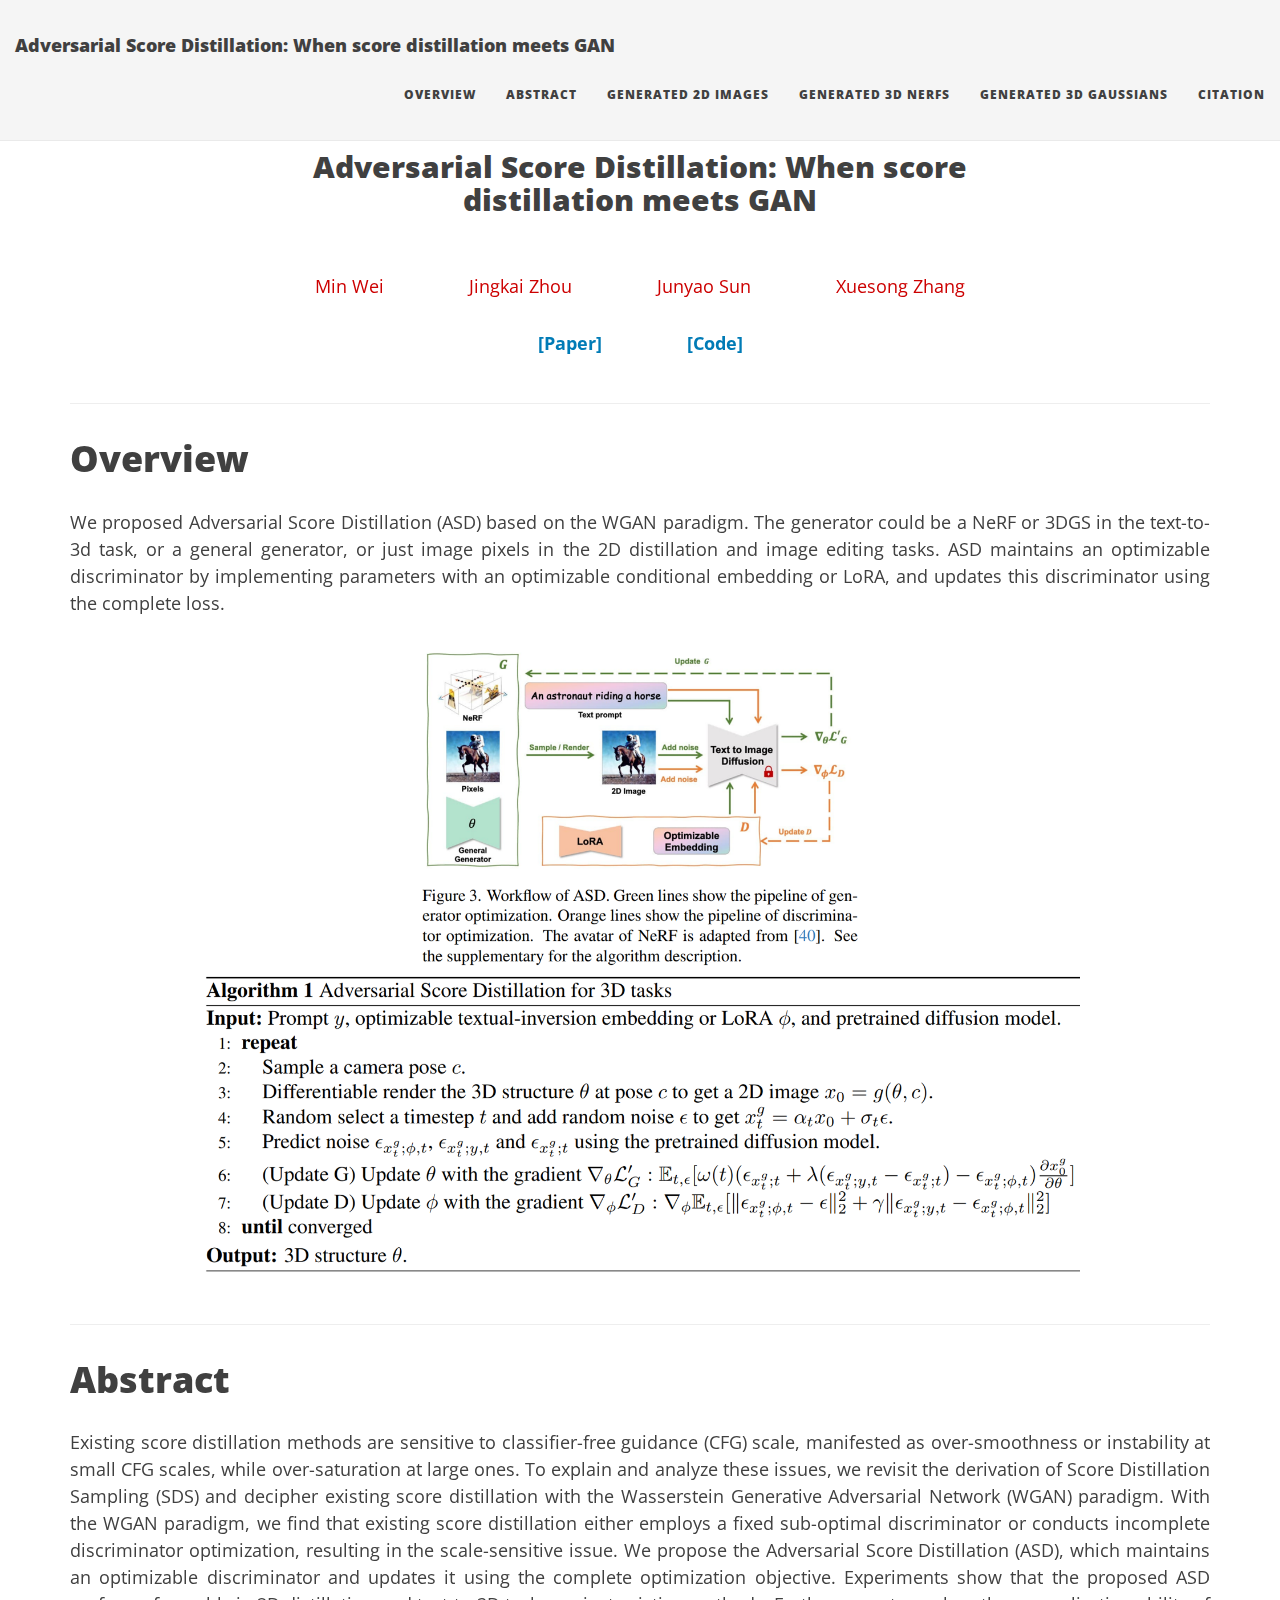
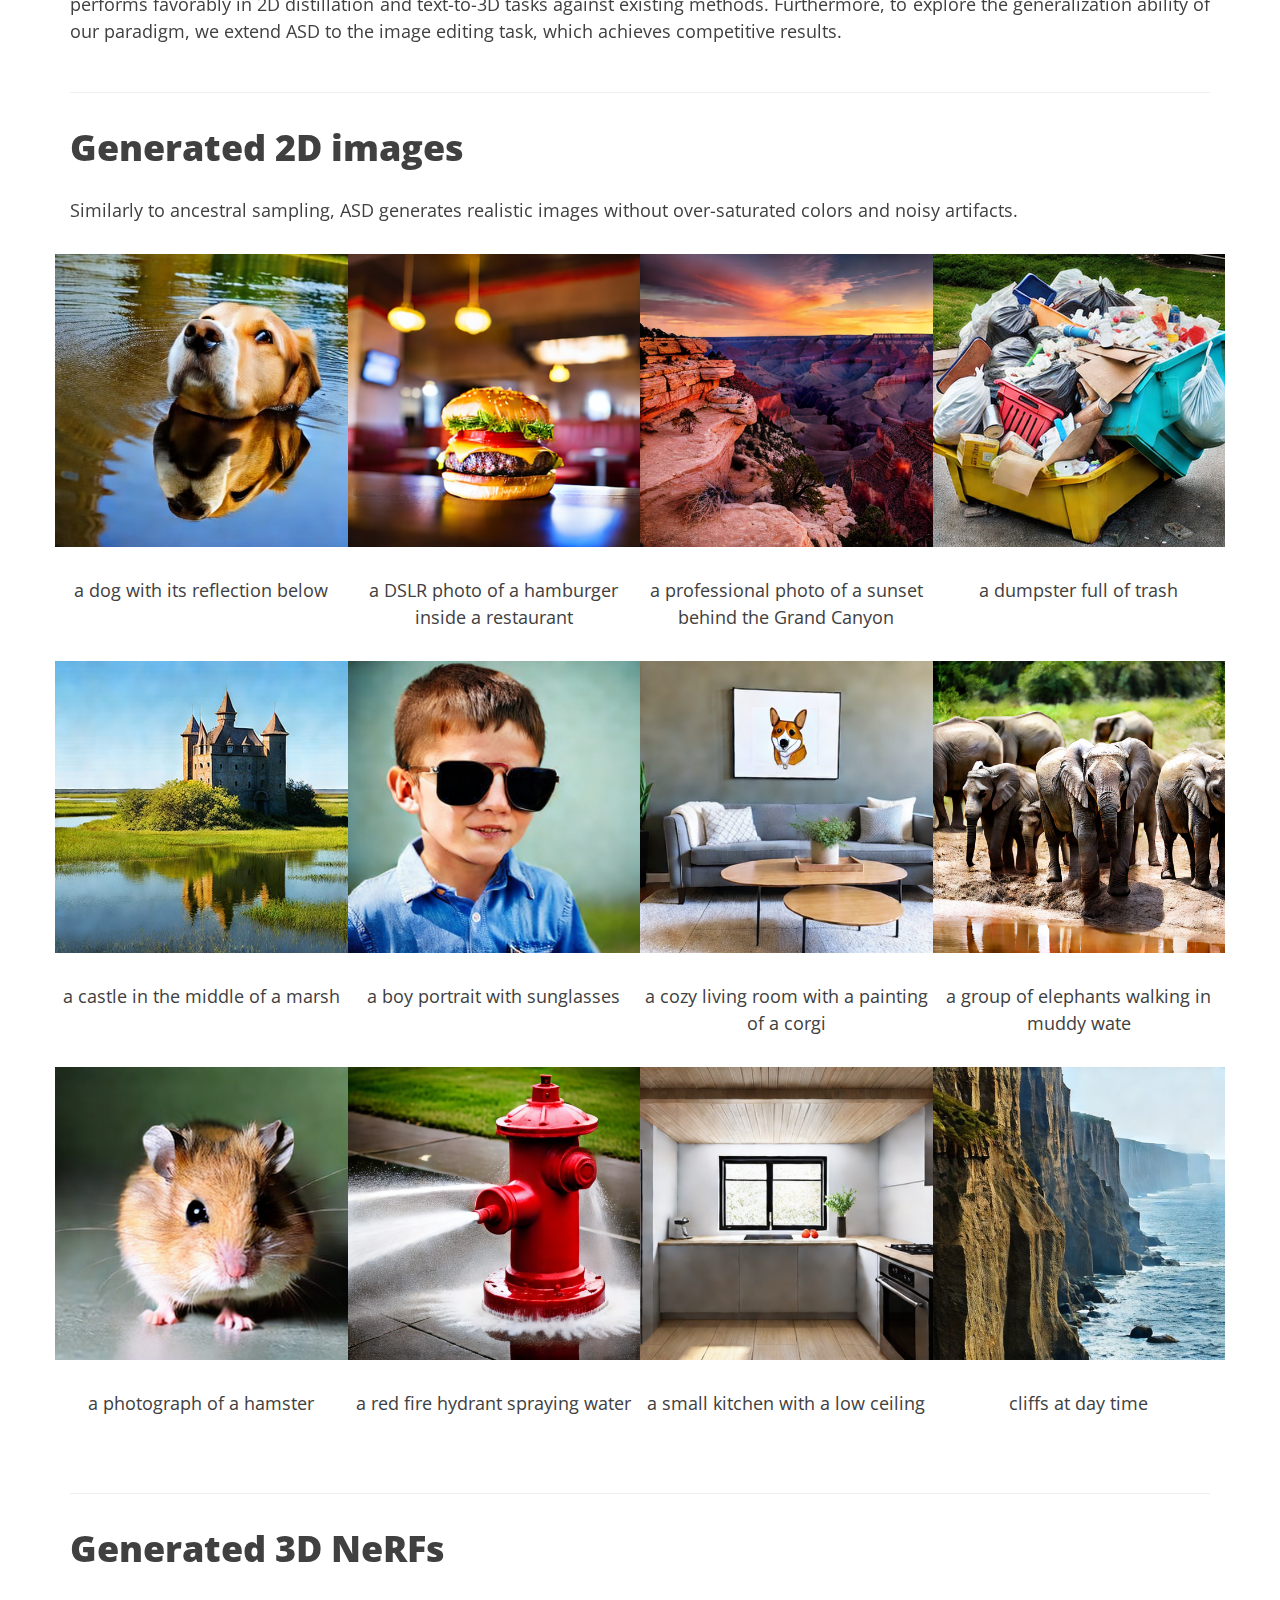
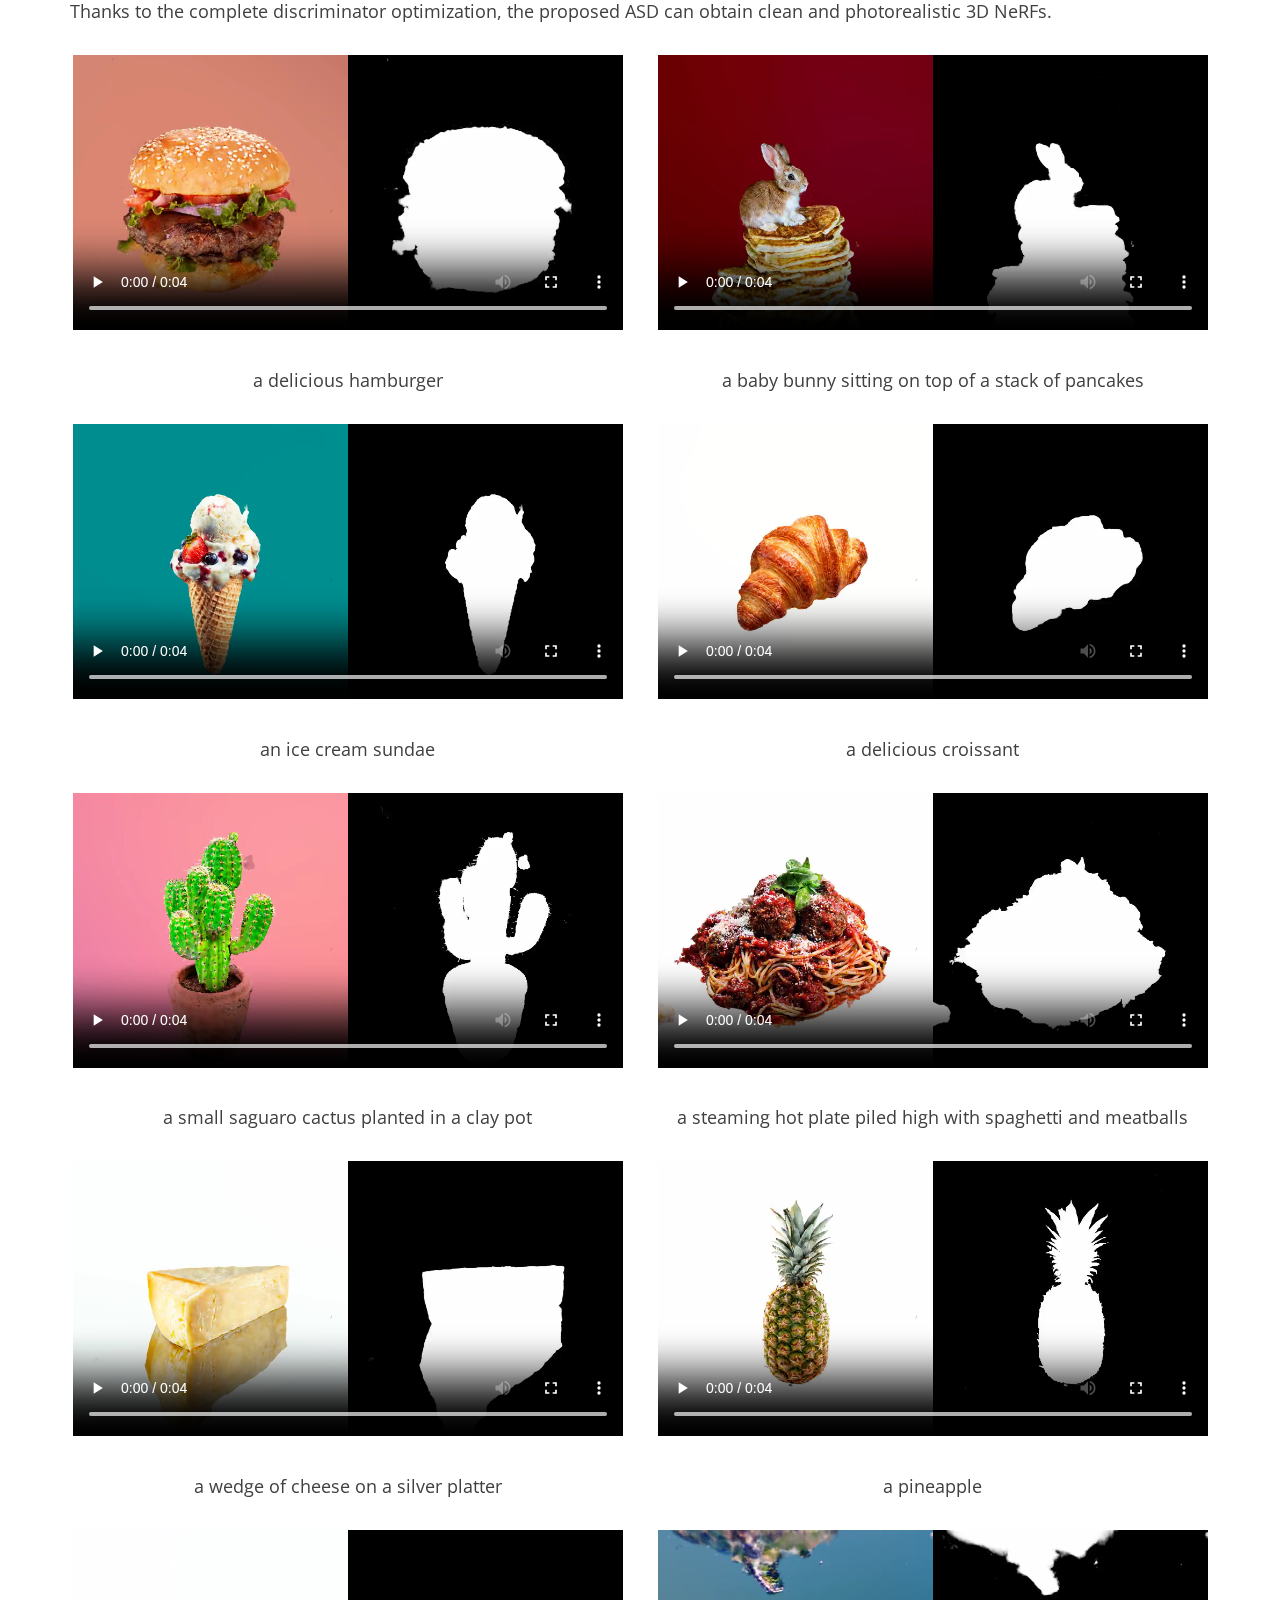
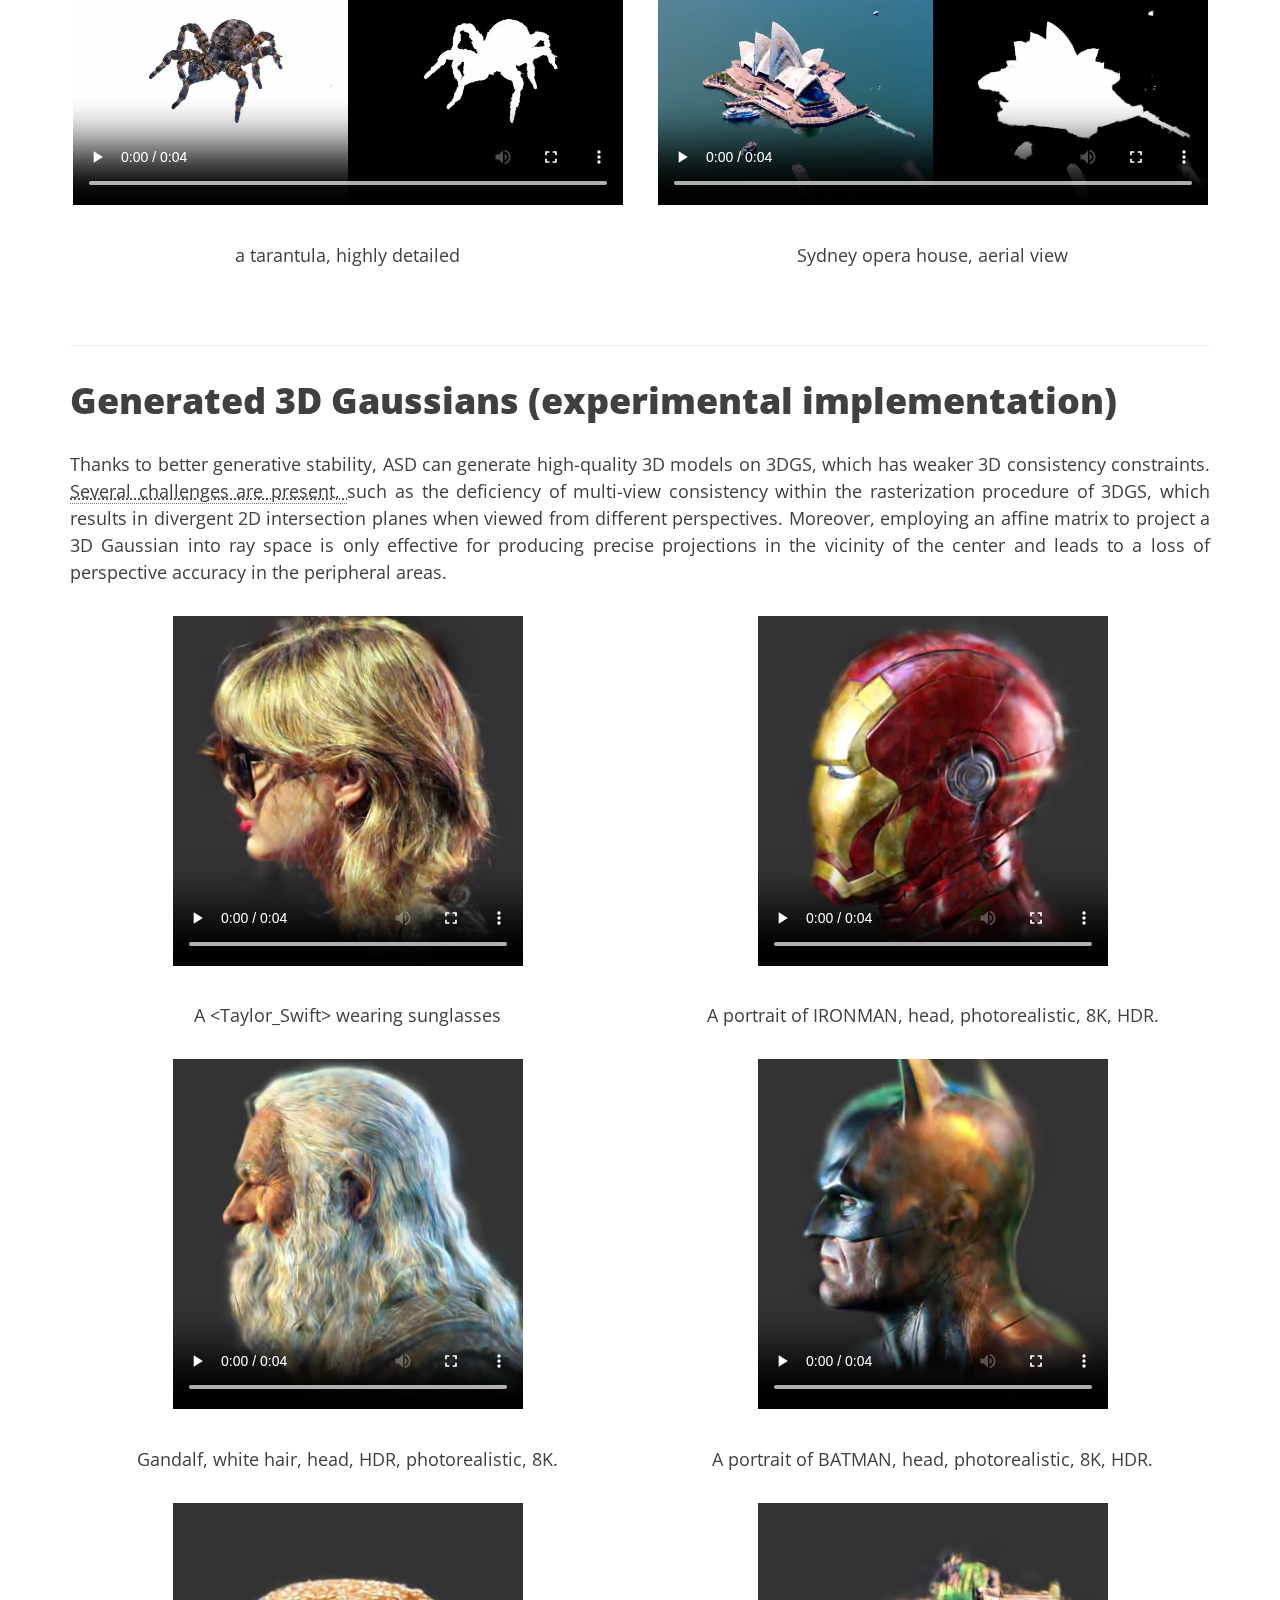
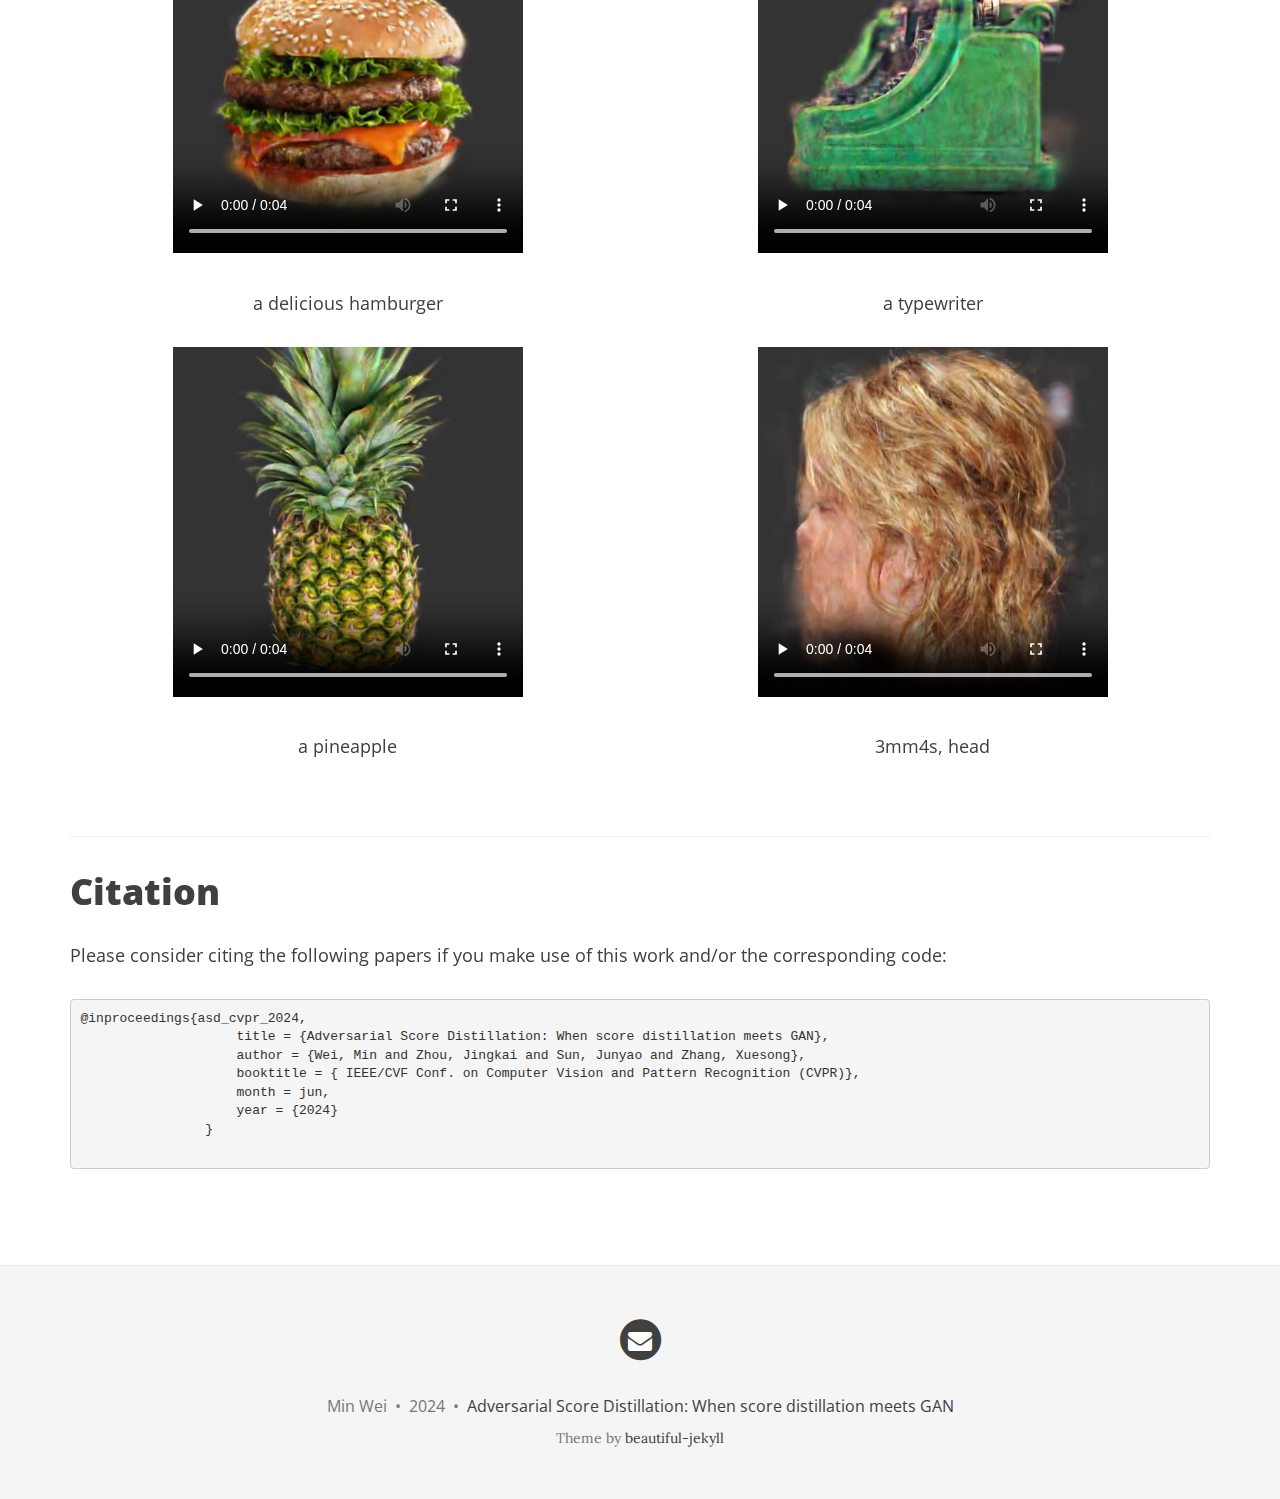
<file: ASD/asd.html>
<!DOCTYPE html>
<html lang="en">

<head>
    <meta charset="utf-8"/>
    <meta http-equiv="X-UA-Compatible" content="IE=edge">
    <meta name="viewport" content="width=device-width, initial-scale=1.0, maximum-scale=1.0">

    <title>Adversarial Score Distillation: When score distillation meets GAN</title>

    <meta name="author" content="Min Wei, Jingkai Zhou, Junyao Sun, Xuesong Zhang."/>


    <meta name="generator" content="Hugo 0.15"/>

    <link rel="alternate" href="./" type="application/rss+xml"
          title="Adversarial Score Distillation: When score distillation meets GAN">

    <link rel="stylesheet" href="//maxcdn.bootstrapcdn.com/font-awesome/4.5.0/css/font-awesome.min.css"/>
    <link rel="stylesheet" href="./css/bootstrap.min.css"/>
    <link rel="stylesheet" href="./css/main.css"/>
    <link rel="stylesheet" href="//fonts.googleapis.com/css?family=Lora:400,700,400italic,700italic"/>
    <link rel="stylesheet"
          href="//fonts.googleapis.com/css?family=Open+Sans:300italic,400italic,600italic,700italic,800italic,400,300,600,700,800"/>
    <link rel="stylesheet" href="./css/pygment_highlights.css"/>

    <meta property="og:title" content="Adversarial Score Distillation: When score distillation meets GAN"/>
    <meta property="og:type" content="website"/>
    <meta property="og:url" content="//"/>
    <meta property="og:image" content=""/>

</head>


<body>

<nav class="navbar navbar-default navbar-fixed-top navbar-custom">
    <div class="container-fluid">
        <div class="navbar-header">
            <button type="button" class="navbar-toggle" data-toggle="collapse" data-target="#main-navbar">
                <span class="sr-only">Toggle navigation</span>
                <span class="icon-bar"></span>
                <span class="icon-bar"></span>
                <span class="icon-bar"></span>
            </button>
            <a class="navbar-brand" href="http://2y7c3.github.io/ASD/">Adversarial Score Distillation:
                 When score distillation meets GAN</a>
        </div>

        <div class="collapse navbar-collapse" id="main-navbar">
            <ul class="nav navbar-nav navbar-right">


                <li>
                    <a title="Overview" href="#overview">Overview</a>
                </li>


                <li>
                    <a title="Abstract" href="#abstract">Abstract</a>
                </li>


                <li>
                    <a title="Generated 2D images" href="#2d">Generated 2D images</a>
                </li>

                <li>
                    <a title="Generated 3D NeRFs" href="#nerf">Generated 3D NeRFs</a>
                </li>


                <li>
                    <a title="Generated 3D Gaussians" href="#gs">Generated 3D Gaussians</a>
                </li>


                <li>
                    <a title="Citation" href="#citation">Citation</a>
                </li>


            </ul>
        </div>

        <div class="avatar-container">
            <div class="avatar-img-border">

            </div>
        </div>

    </div>
</nav>


<header class="header-section ">
    <div class="intro-header no-img">
        <div class="container">
            <div class="row">
                <div class="col-lg-8 col-lg-offset-2 col-md-10 col-md-offset-1">
                    <div class="page-heading">
                        <h2>Adversarial Score Distillation:
                             When score distillation meets GAN</h2>
                    </div>
                </div>
            </div>
        </div>
    </div>
</header>

<style>
    .bottom-one {
        margin-bottom: -5mm;
    }
</style>

<style>
    .top-one {
        margin-top: -1cm;
    }
</style>


<div role="main" class="container">
    <div class="row">
        <div class="col-lg-12 col-lg-offset-0 col-md-10 col-md-offset-1">
            <div class="posts-list">


                <article class="post-preview">

                    <p class="top-one"></p>
                    <h2 class="post-title"></h2>

                    <div class="post-entry">
                        <p style="text-align: center;">
                            <a href="https://github.com/2y7c3/" style="color: #CC0000"> Min Wei </a>&nbsp;&nbsp;&nbsp;&nbsp;&nbsp;&nbsp;&nbsp;&nbsp;&nbsp;&nbsp;&nbsp;&nbsp;&nbsp;&nbsp;&nbsp;
                            <a href="http://thefoxofsky.github.io/" style="color: #CC0000"> Jingkai Zhou </a>&nbsp;&nbsp;&nbsp;&nbsp;&nbsp;&nbsp;&nbsp;&nbsp;&nbsp;&nbsp;&nbsp;&nbsp;&nbsp;&nbsp;&nbsp;
                            <a style="color: #CC0000"> Junyao Sun </a>&nbsp;&nbsp;&nbsp;&nbsp;&nbsp;&nbsp;&nbsp;&nbsp;&nbsp;&nbsp;&nbsp;&nbsp;&nbsp;&nbsp;&nbsp;
                            <a style="color: #CC0000"> Xuesong Zhang </a>
                        </p>

                        <p style="text-align: center;">
                            <a href="https://arxiv.org/abs/2312.00739" style="color: #007bb6"> <b>[Paper]</b>
                            </a>&nbsp;&nbsp;&nbsp;&nbsp;&nbsp;&nbsp;&nbsp;&nbsp;&nbsp;&nbsp;&nbsp;&nbsp;&nbsp;&nbsp;&nbsp;
                            <!--
                                <a href="http://thefoxofsky.github.io/files/ddf-supp.pdf" style="color: #007bb6"> <b>[Supplementary]</b> </a>&nbsp;&nbsp;&nbsp;&nbsp;&nbsp;&nbsp;&nbsp;&nbsp;&nbsp;&nbsp;&nbsp;&nbsp;&nbsp;&nbsp;&nbsp;
                            -->
                            <!--
                                <a href="http://thefoxofsky.github.io/files/ddf-poster.pdf" style="color: #007bb6"> <b>[Poster]</b> </a> &nbsp;&nbsp;&nbsp;&nbsp;&nbsp;&nbsp;&nbsp;&nbsp;&nbsp;&nbsp;&nbsp;&nbsp;&nbsp;&nbsp;&nbsp;
                            -->
                            <!--
                                <a href="https://github.com/2y7c3/ASD" class="external-link button is-normal is-rounded is-dark">
                                <span class="icon">
                                    <svg class="svg-inline--fa fa-github fa-w-16" aria-hidden="true" focusable="false" data-prefix="fab" data-icon="github" role="img" xmlns="http://www.w3.org/2000/svg" viewBox="0 0 496 512" data-fa-i2svg=""><path fill="currentColor" d="M165.9 397.4c0 2-2.3 3.6-5.2 3.6-3.3.3-5.6-1.3-5.6-3.6 0-2 2.3-3.6 5.2-3.6 3-.3 5.6 1.3 5.6 3.6zm-31.1-4.5c-.7 2 1.3 4.3 4.3 4.9 2.6 1 5.6 0 6.2-2s-1.3-4.3-4.3-5.2c-2.6-.7-5.5.3-6.2 2.3zm44.2-1.7c-2.9.7-4.9 2.6-4.6 4.9.3 2 2.9 3.3 5.9 2.6 2.9-.7 4.9-2.6 4.6-4.6-.3-1.9-3-3.2-5.9-2.9zM244.8 8C106.1 8 0 113.3 0 252c0 110.9 69.8 205.8 169.5 239.2 12.8 2.3 17.3-5.6 17.3-12.1 0-6.2-.3-40.4-.3-61.4 0 0-70 15-84.7-29.8 0 0-11.4-29.1-27.8-36.6 0 0-22.9-15.7 1.6-15.4 0 0 24.9 2 38.6 25.8 21.9 38.6 58.6 27.5 72.9 20.9 2.3-16 8.8-27.1 16-33.7-55.9-6.2-112.3-14.3-112.3-110.5 0-27.5 7.6-41.3 23.6-58.9-2.6-6.5-11.1-33.3 2.6-67.9 20.9-6.5 69 27 69 27 20-5.6 41.5-8.5 62.8-8.5s42.8 2.9 62.8 8.5c0 0 48.1-33.6 69-27 13.7 34.7 5.2 61.4 2.6 67.9 16 17.7 25.8 31.5 25.8 58.9 0 96.5-58.9 104.2-114.8 110.5 9.2 7.9 17 22.9 17 46.4 0 33.7-.3 75.4-.3 83.6 0 6.5 4.6 14.4 17.3 12.1C428.2 457.8 496 362.9 496 252 496 113.3 383.5 8 244.8 8zM97.2 352.9c-1.3 1-1 3.3.7 5.2 1.6 1.6 3.9 2.3 5.2 1 1.3-1 1-3.3-.7-5.2-1.6-1.6-3.9-2.3-5.2-1zm-10.8-8.1c-.7 1.3.3 2.9 2.3 3.9 1.6 1 3.6.7 4.3-.7.7-1.3-.3-2.9-2.3-3.9-2-.6-3.6-.3-4.3.7zm32.4 35.6c-1.6 1.3-1 4.3 1.3 6.2 2.3 2.3 5.2 2.6 6.5 1 1.3-1.3.7-4.3-1.3-6.2-2.2-2.3-5.2-2.6-6.5-1zm-11.4-14.7c-1.6 1-1.6 3.6 0 5.9 1.6 2.3 4.3 3.3 5.6 2.3 1.6-1.3 1.6-3.9 0-6.2-1.4-2.3-4-3.3-5.6-2z"></path></svg>
                                </span>
                                <span>Code</span>
                            </a>
                            -->
                            <a href="https://github.com/2y7c3/ASD" style="color: #007bb6"> <b>[Code]</b> </a>
                        </p>

                        <a name="overview"> </a>
                    </div>

                    <p class="bottom-one"></p>

                </article>
            
                <article class="post-preview">
                    <h2 class="post-title">Overview</h2>


                    <div class="post-entry">
                        <p><a name="overview"> </a></p>

                    <!--
                        <p align="center">
                            <iframe width="660" height="395" src="https://www.youtube.com/embed/QecJD5HUF7U"
                                    frameborder="0" allow="autoplay; encrypted-media" allowfullscreen
                                    align="center"></iframe>
                        </p>
                    -->
                    <p align="justify">We proposed Adversarial Score Distillation (ASD) based on the WGAN paradigm. 
                        The generator could be a NeRF or 3DGS in the text-to-3d task, or a general generator, 
                        or just image pixels in the 2D distillation and image editing tasks. ASD maintains an optimizable
                        discriminator by implementing parameters with an optimizable conditional embedding or LoRA, 
                        and updates this discriminator using the complete loss.</p>
                    
                        <figure>
                            <center>
                                <img src="http://2y7c3.github.io/imgs/fig1.png" width=880 align="middle"/>
                            </center>
                        </figure>
                        
                        <p><a name="abstract"> </a></p>
                    </div>

                    <p class="bottom-one"></p>

                </article>
            
                <article class="post-preview">
                    <h2 class="post-title">Abstract</h2>

                    <div class="post-entry">
                        <p align="justify"> Existing score distillation methods are sensitive to classifier-free guidance (CFG) scale, 
                            manifested as over-smoothness or instability at small CFG scales, while over-saturation at large ones. 
                            To explain and analyze these issues, we revisit the derivation of Score Distillation Sampling (SDS) 
                            and decipher existing score distillation with the Wasserstein Generative Adversarial Network (WGAN) paradigm. 
                            With the WGAN paradigm, we find that existing score distillation either employs a fixed sub-optimal discriminator 
                            or conducts incomplete discriminator optimization, resulting in the scale-sensitive issue. 
                            We propose the Adversarial Score Distillation (ASD), which maintains an optimizable discriminator 
                            and updates it using the complete optimization objective. Experiments show that the proposed ASD 
                            performs favorably in 2D distillation and text-to-3D tasks against existing methods. 
                            Furthermore, to explore the generalization ability of our paradigm, we extend ASD to the 
                            image editing task, which achieves competitive results.
                        </p>

                        <p><a name="2d"> </a></p>
                    </div>
                    <p class="bottom-one"></p>
                </article>
            <!--
                <article class="post-preview">
                    <h2 class="post-title">Method</h2>

                    <div class="post-entry">
                        <figure>
                            <center>
                                <img src="http://thefoxofsky.github.io/images/ddf_1.png" width=1000 align="middle"/>
                            </center>
                        </figure>

                        <p align="justify"> Here we illustrate the DDF operation and the DDF module. The orange color
                            denotes spatial dynamic filters / branch, and
                            the green color denotes channel dynamic filters / branch. The filter application means
                            applying the convolution operation at a single position.
                            ‘GAP’ means the global average pooling and ‘FC’ denotes the fully connected layer.</p>

                        <figure>
                            <center>
                                <img src="http://thefoxofsky.github.io/images/ddf_2.png" width=550 align="middle"/>
                            </center>
                        </figure>

                        <p align="justify"> We also propose DDF-Up module for typical / joint upsampling scenario.
                            Here is the structure of the DDF-Up module. When the upsampling scale factor is set to 2,
                            the DDF-Up module contains 4
                            branches. DDF-Up generate the high-resolution feature by stacking and pixel-shuffling the
                            branch outputs.
                            For typical upsampling, the guidance feature is predicted
                            from input features via a depth-wise convolution layer</p>

                        <p><a name="experiments"> </a></p>

                    </div>

                    <p class="bottom-one"></p>

                </article>
            -->

                <article class="post-preview">
                    <h2 class="post-title">Generated 2D images</h2>

                    <div class="post-entry">
                        <p align="justify">Similarly to ancestral sampling, ASD generates realistic images without over-saturated colors and noisy artifacts. 
                        </p>
                        <div class="row">
                            <div class="column4">
                                <img src="http://2y7c3.github.io/imgs/asd_2d_demo1.png" width=550 align="middle"></video>
                                <p>a dog with its reflection below</p>
                            </div>
                            <div class="column4">
                                <img src="http://2y7c3.github.io/imgs/asd_2d_demo2.png" width=550 align="middle"></video>
                                 <p>a DSLR photo of a hamburger inside a restaurant</p>
                            </div>
                            <div class="column4">
                                <img src="http://2y7c3.github.io/imgs/asd_2d_demo3.png" width=550 align="middle"></video>
                                <p>a professional photo of a sunset behind the Grand Canyon</p>
                            </div>
                            <div class="column4">
                                <img src="http://2y7c3.github.io/imgs/asd_2d_demo4.png" width=550 align="middle"></video>
                                 <p>a dumpster full of trash</p>
                            </div>
                        </div>

                        <div class="row">
                            <div class="column4">
                                <img src="http://2y7c3.github.io/imgs/001.png" width=550 align="middle"></video>
                                <p>a castle in the middle of a marsh</p>
                            </div>
                            <div class="column4">
                                <img src="http://2y7c3.github.io/imgs/002.png" width=550 align="middle"></video>
                                 <p>a boy portrait with sunglasses</p>
                            </div>
                            <div class="column4">
                                <img src="http://2y7c3.github.io/imgs/003.png" width=550 align="middle"></video>
                                <p>a cozy living room with a painting of a corgi</p>
                            </div>
                            <div class="column4">
                                <img src="http://2y7c3.github.io/imgs/004.png" width=550 align="middle"></video>
                                 <p>a group of elephants walking in muddy wate</p>
                            </div>
                        </div>

                        <div class="row">
                            <div class="column4">
                                <img src="http://2y7c3.github.io/imgs/005.png" width=550 align="middle"></video>
                                <p>a photograph of a hamster</p>
                            </div>
                            <div class="column4">
                                <img src="http://2y7c3.github.io/imgs/006.png" width=550 align="middle"></video>
                                 <p>a red fire hydrant spraying water</p>
                            </div>
                            <div class="column4">
                                <img src="http://2y7c3.github.io/imgs/007.png" width=550 align="middle"></video>
                                <p>a small kitchen with a low ceiling</p>
                            </div>
                            <div class="column4">
                                <img src="http://2y7c3.github.io/imgs/008.png" width=550 align="middle"></video>
                                 <p>cliffs at day time</p>
                            </div>
                        </div>

                            <!-- <figure>
                                <center>
                                    <img src="http://2y7c3.github.io/imgs/asd_2d_demo1.png" width=250 align="middle"/>
                                    <figcaption> a dog with its reflection below</figcaption>
                                    <img src="http://2y7c3.github.io/imgs/asd_2d_demo2.png" width=250 align="middle"/>
                                    <figcaption> a DSLR photo of a hamburger inside a restaurant</figcaption>
                                    <img src="http://2y7c3.github.io/imgs/asd_2d_demo3.png" width=250 align="middle"/>
                                    <figcaption> a professional photo of a sunset behind the Grand Canyon</figcaption>
                                    <img src="http://2y7c3.github.io/imgs/asd_2d_demo4.png" width=250 align="middle"/>
                                    <figcaption> a dumpster full of trash</figcaption>
                                </center>
                            </figure>
                            <figure>
                                <center>
                                    <img src="http://2y7c3.github.io/imgs/001.png" width=250 align="middle"/>
                                    <figcaption> a castle in the middle of a marsh</figcaption>
                                    <img src="http://2y7c3.github.io/imgs/002.png" width=250 align="middle"/>
                                    <figcaption> a boy portrait with sunglasses</figcaption>
                                    <img src="http://2y7c3.github.io/imgs/003.png" width=250 align="middle"/>
                                    <figcaption> a cozy living room with a painting of a corgi</figcaption>
                                    <img src="http://2y7c3.github.io/imgs/004.png" width=250 align="middle"/>
                                    <figcaption> a group of elephants walking in muddy wate</figcaption>
                                </center>
                            </figure>
                            <figure>
                                <center>
                                    <img src="http://2y7c3.github.io/imgs/005.png" width=250 align="middle"/>
                                    <figcaption>a photograph of a hamster</figcaption>
                                    <img src="http://2y7c3.github.io/imgs/006.png" width=250 align="middle"/>
                                    <figcaption>a red fire hydrant spraying water</figcaption>
                                    <img src="http://2y7c3.github.io/imgs/007.png" width=250 align="middle"/>
                                    <figcaption>a small kitchen with a low ceiling</figcaption>
                                    <img src="http://2y7c3.github.io/imgs/008.png" width=250 align="middle"/>
                                    <figcaption>cliffs at day time</figcaption>
                                </center>
                            </figure> -->

                        <p><a name="nerf"> </a></p>

                    </div>

                    <p class="bottom-one"></p>

                </article>

                <article class="post-preview">
                    <h2 class="post-title">Generated 3D NeRFs</h2>

                    <div class="post-entry">

                        <p align="justify">Thanks to the complete discriminator optimization, the proposed ASD can obtain clean
                            and photorealistic 3D NeRFs.</p>
                            
                        <div class="row">
                            <div class="column2">
                                <video controls autoplay loop src="http://2y7c3.github.io/imgs/ex8.mp4" width=550 align="middle"></video>
                                <p>a delicious hamburger</p>
                            </div>
                            <div class="column2">
                                <video controls autoplay loop src="http://2y7c3.github.io/imgs/ex7.mp4" width=550 align="middle"></video>
                                 <p>a baby bunny sitting on top of a stack of pancakes</p>
                            </div>
                        </div>
                        <div class="row">
                            <div class="column2">
                                <video controls autoplay loop src="http://2y7c3.github.io/imgs/ex6.mp4" width=550 align="middle"></video>
                                <p>an ice cream sundae</p>
                            </div>
                            <div class="column2">
                                <video controls autoplay loop src="http://2y7c3.github.io/imgs/ex2.mp4" width=550 align="middle"></video>
                                 <p>a delicious croissant</p>
                            </div>
                        </div>
                        <div class="row">
                            <div class="column2">
                                <video controls autoplay loop src="http://2y7c3.github.io/imgs/ex4.mp4" width=550 align="middle"></video>
                                <p>a small saguaro cactus planted in a clay pot</p>
                            </div>
                            <div class="column2">
                                <video controls autoplay loop src="http://2y7c3.github.io/imgs/ex5.mp4" width=550 align="middle"></video>
                                 <p>a steaming hot plate piled high with spaghetti and meatballs</p>
                            </div>
                        </div>
                        <div class="row">
                            <div class="column2">
                                <video controls autoplay loop src="http://2y7c3.github.io/imgs/ex9.mp4" width=550 align="middle"></video>
                                <p>a wedge of cheese on a silver platter</p>
                            </div>
                            <div class="column2">
                                <video controls autoplay loop src="http://2y7c3.github.io/imgs/ex10.mp4" width=550 align="middle"></video>
                                 <p>a pineapple</p>
                            </div>
                        </div>
                        <div class="row">
                            <div class="column2">
                                <video controls autoplay loop src="http://2y7c3.github.io/imgs/ex1.mp4" width=550 align="middle"></video>
                                <p>a tarantula, highly detailed</p>
                            </div>
                            <div class="column2">
                                <video controls autoplay loop src="http://2y7c3.github.io/imgs/ex3.mp4" width=550 align="middle"></video>
                                 <p>Sydney opera house, aerial view</p>
                            </div>
                        </div>
                            <!-- <figure>
                                <center>
                                    <video controls autoplay loop src="http://2y7c3.github.io/imgs/ex8.mp4" width=550 align="middle"></video>
                                    <figcaption>a delicious hamburger</figcaption>
                                    <video controls autoplay loop src="http://2y7c3.github.io/imgs/ex7.mp4" width=550 align="middle"></video>
                                    <figcaption>a baby bunny sitting on top of a stack of pancakes</figcaption>
                                </center>
                            </figure>

                            <figure>
                                <center>
                                    <video controls autoplay loop src="http://2y7c3.github.io/imgs/ex6.mp4" width=550 align="middle"></video>
                                    <figcaption>an ice cream sundae</figcaption>
                                    <video controls autoplay loop src="http://2y7c3.github.io/imgs/ex2.mp4" width=550 align="middle"></video>
                                    <figcaption>a delicious croissant</figcaption>
                                </center>
                            </figure>

                            <figure>
                                <center>
                                    <video controls autoplay loop src="http://2y7c3.github.io/imgs/ex4.mp4" width=550 align="middle"></video>
                                    <figcaption>a small saguaro cactus planted in a clay pot</figcaption>
                                    <video controls autoplay loop src="http://2y7c3.github.io/imgs/ex5.mp4" width=550 align="middle"></video>
                                    <figcaption>a steaming hot plate piled high with spaghetti and meatballs</figcaption>
                                </center>
                            </figure>

                            <figure>
                                <center>
                                    <video controls autoplay loop src="http://2y7c3.github.io/imgs/ex9.mp4" width=550 align="middle"></video>
                                    <figcaption>a wedge of cheese on a silver platter</figcaption>
                                    <video controls autoplay loop src="http://2y7c3.github.io/imgs/ex10.mp4" width=550 align="middle"></video>
                                    <figcaption>a pineapple</figcaption>
                                </center>
                            </figure>

                            <figure>
                                <center>
                                    <video controls autoplay loop src="http://2y7c3.github.io/imgs/ex1.mp4" width=550 align="middle"></video>
                                    <figcaption>a tarantula, highly detailed</figcaption>
                                    <video controls autoplay loop src="http://2y7c3.github.io/imgs/ex3.mp4" width=550 align="middle"></video>
                                    <figcaption>Sydney opera house, aerial view</figcaption>
                                </center>
                            </figure> -->

                        <p><a name="gs"> </a></p>
                    </div>
                    <p class="bottom-one"></p>
                </article>

                <article class="post-preview">
                    <h2 class="post-title">Generated 3D Gaussians (experimental implementation)</h2>

                    <div class="post-entry">

                        <p align="justify">Thanks to better generative stability, 
                            ASD can generate high-quality 3D models on 3DGS, which has weaker 3D consistency constraints.
                            <abbr title="2D Gaussians for Geometrically Accurate Radiance Fields, 
                            Flexible techniques for differentiable rendering with 3d gaussians,
                            Perspective accurate splatting">
                                Several challenges are present, 
                            </abbr>
                                such as the deficiency of multi-view consistency within the rasterization procedure of 3DGS, 
                                which results in divergent 2D intersection planes when viewed from different perspectives.
                                Moreover, employing an affine matrix to project a 3D Gaussian into ray space is only effective for 
                                producing precise projections in the vicinity of the center and leads to a loss of perspective accuracy 
                                in the peripheral areas.
                        </p>
                        <div class="row">
                            <div class="column2">
                                <video controls autoplay loop src="http://2y7c3.github.io/imgs/gs5.mp4" width=350 align="middle"></video>
                                <p>A &lt;Taylor_Swift&gt; wearing sunglasses</p>
                            </div>
                            <div class="column2">
                                <video controls autoplay loop src="http://2y7c3.github.io/imgs/gs4.mp4" width=350 align="middle"></video>
                                <p>A portrait of IRONMAN, head, photorealistic, 8K, HDR.</p>
                            </div>
                        </div>

                        <div class="row">
                            <div class="column2">
                                <video controls autoplay loop src="http://2y7c3.github.io/imgs/gs6.mp4" width=350 align="middle"></video>
                                <p>Gandalf, white hair, head, HDR, photorealistic, 8K.</p>
                            </div>
                            <div class="column2">
                                <video controls autoplay loop src="http://2y7c3.github.io/imgs/gs7.mp4" width=350 align="middle"></video>
                                <p>A portrait of BATMAN, head, photorealistic, 8K, HDR.</p>
                            </div>
                        </div>

                        <div class="row">
                            <div class="column2">
                                <video controls autoplay loop src="http://2y7c3.github.io/imgs/gs1.mp4" width=350 align="middle"></video>
                                <p>a delicious hamburger</p>
                            </div>
                            <div class="column2">
                                <video controls autoplay loop src="http://2y7c3.github.io/imgs/gs3.mp4" width=350 align="middle"></video>
                                <p>a typewriter</p>
                            </div>
                        </div>

                        <div class="row">
                            <div class="column2">
                                <video controls autoplay loop src="http://2y7c3.github.io/imgs/gs2.mp4" width=350 align="middle"></video>
                                <p>a pineapple</p>
                            </div>
                            <div class="column2">
                                <video controls autoplay loop src="http://2y7c3.github.io/imgs/gs8.mp4" width=350 align="middle"></video>
                                <p>3mm4s, head</p>
                            </div>
                        </div>
            
                            <!-- <figure>
                                <center>
                                    <video controls autoplay loop src="http://2y7c3.github.io/imgs/gs5.mp4" width=350 align="middle"></video>
                                    <figcaption>A &lt;Taylor_Swift&gt; wearing sunglasses</figcaption>
                                    <video controls autoplay loop src="http://2y7c3.github.io/imgs/gs4.mp4" width=350 align="middle"></video>
                                    <figcaption>A portrait of IRONMAN, head, photorealistic, 8K, HDR.</figcaption>
                                </center>
                            </figure> -->

                            <!-- <figure>
                                <center>
                                    <video controls autoplay loop src="http://2y7c3.github.io/imgs/gs6.mp4" width=350 align="middle"></video>
                                    <figcaption>Gandalf, white hair, head, HDR, photorealistic, 8K.</figcaption>
                                    <video controls autoplay loop src="http://2y7c3.github.io/imgs/gs7.mp4" width=350 align="middle"></video>
                                    <figcaption>A portrait of BATMAN, head, photorealistic, 8K, HDR.</figcaption>
                                </center>
                            </figure> -->

                            <!-- <figure>
                                <center>
                                    <video controls autoplay loop src="http://2y7c3.github.io/imgs/gs1.mp4" width=350 align="middle"></video>
                                    <figcaption>a delicious hamburger</figcaption>
                                    <video controls autoplay loop src="http://2y7c3.github.io/imgs/gs3.mp4" width=350 align="middle"></video>
                                    <figcaption>a typewriter</figcaption>
                                </center>
                            </figure> -->

                            <!-- <figure>
                                <center>
                                    <video controls autoplay loop src="http://2y7c3.github.io/imgs/gs2.mp4" width=350 align="middle"></video>
                                    <figcaption>a pineapple</figcaption>
                                    <video controls autoplay loop src="http://2y7c3.github.io/imgs/gs8.mp4" width=350 align="middle"></video>
                                    <figcaption>3mm4s, head</figcaption>
                                </center>
                            </figure> -->

                        <p><a name="citation"> </a></p>
                    </div>
                    <p class="bottom-one"></p>
                </article>

                <article class="post-preview">
                    <h2 class="post-title">Citation</h2>

                    <div class="post-entry">

                        <p>Please consider citing the following papers if you make use of this work and/or the
                            corresponding code:</p>

                        <pre><code>@inproceedings{asd_cvpr_2024,
                    title = {Adversarial Score Distillation: When score distillation meets GAN},
                    author = {Wei, Min and Zhou, Jingkai and Sun, Junyao and Zhang, Xuesong},
                    booktitle = { IEEE/CVF Conf. on Computer Vision and Pattern Recognition (CVPR)},
                    month = jun,
                    year = {2024}
                }
                </code></pre>

                    </div>

                    <p class="bottom-one"></p>

                </article>

            </div>

        </div>
    </div>
</div>

<footer>
    <div class="container beautiful-jekyll-footer">
        <div class="row">
            <div class="col-lg-8 col-lg-offset-2 col-md-10 col-md-offset-1">
                <ul class="list-inline text-center footer-links">


                    <li>
                        <a href="mailto:fs.jingkaizhou@gmail.com" title="Email me">
              <span class="fa-stack fa-lg">
                <i class="fa fa-circle fa-stack-2x"></i>
                <i class="fa fa-envelope fa-stack-1x fa-inverse"></i>
              </span>
                        </a>
                    </li>


                </ul>
                <p class="copyright text-muted">
                    Min Wei
                    &nbsp;&bull;&nbsp;
                    2024


                    &nbsp;&bull;&nbsp;
                    <a href="http://2y7c3.github.io/ASD/">Adversarial Score Distillation: 
                        When score distillation meets GAN</a>

                </p>

                <p class="theme-by text-muted">
                    Theme by
                    <a href="http://deanattali.com/beautiful-jekyll/">beautiful-jekyll</a>
                </p>
            </div>
        </div>
    </div>
</footer>

<script src="./js/jquery-1.11.2.min.js"></script>
<script src="./js/bootstrap.min.js"></script>
<script src="./js/main.js"></script>


</body>
</html>
</file>
<file: main.css>
#main-content {
    font-size: 36px;
    font-weight: bold;
    padding: 16px;
  }
</file>
<file: ASD/css/main.css>
@import url("pygment_highlights.css");

/* --- General --- */

body {
  font-family: 'Lora', 'Times New Roman', serif;
  font-size: 18px;
  color: #404040;
  position: relative;
  background: #FFF;
}
p {
  line-height: 1.5;
  margin: 30px 0;
}
p a {
  /* text-decoration: underline */
  color: #008AFF;
}
h1,h2,h3,h4,h5,h6 {
  font-family: 'Open Sans', 'Helvetica Neue', Helvetica, Arial, sans-serif;
  font-weight: 800;
}
a {
  color: #008AFF;
}
a:hover,
a:focus {
  color: #0085a1;
}
blockquote {
  color: #808080;
  font-style: italic;
}
hr.small {
  max-width: 100px;
  margin: 15px auto;
  border-width: 4px;
  border-color: inherit;
  border-radius: 3px;
}

.main-content {
  padding-top: 80px;
}
@media only screen and (min-width: 768px) {
  .main-content {
    padding-top: 130px;
  }
}

.main-explain-area {
  font-family: 'Open Sans', 'Helvetica Neue', Helvetica, Arial, sans-serif;
  padding: 15px inherit;
}

.hideme {
  display: none;
}

::-moz-selection {
  color: white;
  text-shadow: none;
  background: #0085a1;
}
::selection {
  color: white;
  text-shadow: none;
  background: #0085a1;
}
img::selection {
  color: white;
  background: transparent;
}
img::-moz-selection {
  color: white;
  background: transparent;
}

img {
  max-width: 100%;
}

.disqus-comments {
  margin-top: 30px;
}

@media only screen and (min-width: 768px) {
  .disqus-comments {
    margin-top: 40px;
  }
}

/* --- Navbar --- */

.navbar-custom {
  background: #F5F5F5;
  border-bottom: 1px solid #EAEAEA;
  font-family: 'Open Sans', 'Helvetica Neue', Helvetica, Arial, sans-serif;
}

.navbar-custom .nav li a {
  text-transform: uppercase;
  font-size: 12px;
  letter-spacing: 1px;
}

.navbar-custom .navbar-brand,
.navbar-custom .nav li a {
  font-weight: 800;
  color: #404040;
}

.navbar-custom .navbar-brand:hover,
.navbar-custom .navbar-brand:focus ,
.navbar-custom .nav li a:hover,
.navbar-custom .nav li a:focus {
  color: #0085a1;
}

@media only screen and (min-width: 768px) {
  .navbar-custom {
    padding: 20px 0;
    -webkit-transition: background .5s ease-in-out,padding .5s ease-in-out;
    -moz-transition: background .5s ease-in-out,padding .5s ease-in-out;
    transition: background .5s ease-in-out,padding .5s ease-in-out;
  }

  .navbar-custom.top-nav-short {
    padding: 0;
  }
}

.navbar-custom .avatar-container {
  opacity: 1;
  position: absolute;
  -webkit-transition: opacity 0.5s ease-in-out;
  -moz-transition: opacity 0.5s ease-in-out;
  transition: opacity 0.5s ease-in-out;
  left: 50%;
  width: 50px;
  margin-top: -25px;
}
.navbar-custom .avatar-container  .avatar-img-border {
  width: 100%;
  border-radius: 50%;
  margin-left: -50%;
  display: inline-block;
  box-shadow: 0 0 8px rgba(0, 0, 0, .8);
  -webkit-box-shadow: 0 0 5px rgba(0, 0, 0, .8);
  -moz-box-shadow: 0 0 8px rgba(0, 0, 0, .8);
}
.navbar-custom .avatar-container  .avatar-img {
  width: 100%;
  border-radius: 50%;
  display: block;
}

.navbar-custom.top-nav-short .avatar-container{
  opacity: 0;
}

.navbar-custom.top-nav-expanded .avatar-container  {
  display: none;
}

@media only screen and (min-width: 768px) {
  .navbar-custom .avatar-container {
    width: 100px;
    margin-top: -50px;
  }

  .navbar-custom .avatar-container  .avatar-img-border {
    width: 100%;
    box-shadow: 1px 1px 2px rgba(0, 0, 0, .8);
    -webkit-box-shadow: 1px 1px 2px rgba(0, 0, 0, .8);
    -moz-box-shadow: 1px 1px 2px rgba(0, 0, 0, .8);
  }

  .navbar-custom .avatar-container  .avatar-img {
    width: 100%;
  }
}

/* Multi-level navigation links */
.navbar-custom .nav .navlinks-container {
  position: relative;
}
.navbar-custom .nav .navlinks-parent:after {
  content: " \25BC";
}
.navbar-custom .nav .navlinks-children {
  width: 100%;
  display: none;
  word-break: break-word;
}
.navbar-custom .nav .navlinks-container .navlinks-children a {
  display: block;
  padding: 10px;
  padding-left: 30px;
  background: #f5f5f5;
  text-decoration: none !important;
  border-width: 0 1px 1px 1px;
  font-weight: normal;
}
@media only screen and (max-width: 767px) {
  .navbar-custom .nav .navlinks-container.show-children {
    background: #eee;
  }
  .navbar-custom .nav .navlinks-container.show-children .navlinks-children {
    display: block;
  }
}
@media only screen and (min-width: 768px) {
  .navbar-custom .nav .navlinks-container:hover {
    background: #eee;
  }
  .navbar-custom .nav .navlinks-container:hover .navlinks-children {
    display: block;
  }
  .navbar-custom .nav .navlinks-children {
    position: absolute;
  text-align: center;
  }
  .navbar-custom .nav .navlinks-container .navlinks-children a {
    padding-left: 10px;
    border: 1px solid #eaeaea;
    border-width: 0 1px 1px;
  }
}

/* --- Footer --- */

footer {
  padding: 30px 0;
  background: #F5F5F5;
  border-top: 1px #EAEAEA solid;
  margin-top: 50px;
  font-size: 14px;
}

footer a {
  color: #404040;
}

footer .list-inline {
  margin: 0;
  padding: 0;
}
footer .copyright {
  font-family: Open Sans;
  text-align: center;
  margin-bottom: 0;
}
footer .theme-by {
  text-align: center;
  margin: 10px 0 0;
}

@media only screen and (min-width: 768px) {
  footer {
    padding: 50px 0;
  }
  footer .footer-links {
    font-size: 18px;
  }
  footer .copyright {
    font-size: 16px;
  }
}

/* --- Post preview --- */

.post-preview {
  padding: 20px 0;
  border-bottom: 1px solid #eee;
}

@media only screen and (min-width: 768px) {
  .post-preview {
    padding: 35px 0;
  }
}

.post-preview:last-child {
  border-bottom: 0;
}

.post-preview a {
  text-decoration: none;
  color: #404040;
}

.post-preview a:focus,
.post-preview a:hover {
  text-decoration: none;
  color: #0085a1;
}

.post-preview .post-title {
  font-size: 30px;
  margin-top: 0;
}
.post-preview .post-subtitle {
  margin: 0;
  font-weight: 300;
  margin-bottom: 10px;
}
.post-preview .post-meta,
.post-heading .post-meta {
  color: #808080;
  font-size: 18px;
  font-style: italic;
  margin: 0 0 10px;
}
.post-preview .post-entry {
  font-family: 'Open Sans', 'Helvetica Neue', Helvetica, Arial, sans-serif;
}
.post-preview .post-read-more {
  font-weight: 800;
}

@media only screen and (min-width: 768px) {
  .post-preview .post-title {
    font-size: 36px;
  }
}

/* --- Post and page headers --- */

.intro-header {
  margin: 80px 0 20px;
  position: relative;
}
.intro-header.big-img {
  background: no-repeat center center;
  -webkit-background-size: cover;
  -moz-background-size: cover;
  background-size: cover;
  -o-background-size: cover;
  margin-top: 51px; /* The small navbar is 50px tall + 1px border */
  margin-bottom: 35px;
}
.intro-header.big-img  .big-img-transition {
  position: absolute;
  width: 100%;
  height: 100%;
  opacity: 0;
  background: no-repeat center center;
  -webkit-background-size: cover;
  -moz-background-size: cover;
  background-size: cover;
  -o-background-size: cover;
  -webkit-transition: opacity 1s linear;
  -moz-transition: opacity 1s linear;
  transition: opacity 1s linear;
}
.intro-header .page-heading {
  text-align: center;
}
.intro-header.big-img .page-heading,
.intro-header.big-img .post-heading {
  padding: 100px 0;
  color: #FFF;
  text-shadow: 1px 1px 3px #000;
}
.intro-header .page-heading h1 {
  margin-top: 0;
  font-size: 50px;
}
.intro-header .post-heading h1 {
  margin-top: 0;
  font-size: 35px;
}
.intro-header .page-heading .page-subheading,
.intro-header .post-heading .post-subheading {
  font-size: 27px;
  line-height: 1.1;
  display: block;
  font-family: 'Open Sans', 'Helvetica Neue', Helvetica, Arial, sans-serif;
  font-weight: 300;
  margin: 10px 0 0;
}
.intro-header .post-heading .post-subheading {
  margin-bottom: 20px;
}
.intro-header.big-img .page-heading .page-subheading,
.intro-header.big-img .post-heading .post-subheading {
  font-weight: 400;
}
.intro-header.big-img .page-heading hr {
  box-shadow: 1px 1px 3px #000;
  -webkit-box-shadow: 1px 1px 3px #000;
  -moz-box-shadow: 1px 1px 3px #000;
}
.intro-header.big-img .post-heading .post-meta {
  color: #EEE;
}
.intro-header.big-img .img-desc {
  background: rgba(30, 30, 30, 0.6);
  position: absolute;
  padding: 5px 10px;
  font-size: 11px;
  color: #EEE;
  font-family: 'Open Sans', 'Helvetica Neue', Helvetica, Arial, sans-serif;
  right: 0;
  bottom: 0;
  display: none;
}
@media only screen and (min-width: 768px) {
  .intro-header {
    margin-top: 130px;
  }
  .intro-header.big-img {
    margin-top: 91px;  /* Full navbar is small navbar + 20px padding on each side when expanded */
  }
  .intro-header.big-img .page-heading,
  .intro-header.big-img .post-heading  {
    padding: 150px 0;
  }
  .intro-header .page-heading h1 {
    font-size: 80px;
  }
  .intro-header .post-heading h1 {
    font-size: 50px;
  }
  .intro-header.big-img .img-desc {
    font-size: 14px;
  }
}

.header-section.has-img .no-img {
  margin-top: 0;
  background: #FCFCFC;
  margin: 0 0 40px;
  padding: 20px 0;
  box-shadow: 0 0 5px #AAA;
}
/* Many phones are 320 or 360px, so make sure images are a proper aspect ratio in those cases */
.header-section.has-img .intro-header.no-img {
  display: none;
}
@media only screen and (max-width: 365px) {
  .header-section.has-img .intro-header.no-img {
    display: block;
  }
  .intro-header.big-img {
    width: 100%;
    height: 220px;
  }
  .intro-header.big-img .page-heading,
  .intro-header.big-img .post-heading {
    display: none;
  }
  .header-section.has-img .big-img {
    margin-bottom: 0;
  }
}
@media only screen and (max-width: 325px) {
  .intro-header.big-img {
    height: 200px;
  }
}

.caption {
  text-align: center;
  font-size: 14px;
  padding: 10px;
  font-style: italic;
  margin: 0;
  display: block;
  border-bottom-right-radius: 5px;
  border-bottom-left-radius: 5px;
}

/* --- Pager --- */

.pager li a {
  font-family: 'Open Sans', 'Helvetica Neue', Helvetica, Arial, sans-serif;
  text-transform: uppercase;
  font-size: 14px;
  font-weight: 800;
  letter-spacing: 1px;
  padding: 10px 5px;
  background: #FFF;
  border-radius: 0;
  color: #404040;
}
@media only screen and (min-width: 768px) {
  .pager li a {
    padding: 15px 25px;
  }
}
.pager li a:hover,
.pager li a:focus {
  color: #FFF;
  background: #0085a1;
  border: 1px solid #0085a1;
}

.pager {
  margin: 10px 0 0;
}

.pager.blog-pager {
  margin-top: 0;
}

@media only screen and (min-width: 768px) {
  .pager.blog-pager  {
    margin-top: 10px;
  }
}

/* --- Tables --- */

table {
  padding: 0;
}
table tr {
  border-top: 1px solid #cccccc;
  background-color: #ffffff;
  margin: 0;
  padding: 0;
}
table tr:nth-child(2n) {
  background-color: #f8f8f8;
}
table tr th {
  font-weight: bold;
  border: 1px solid #cccccc;
  text-align: left;
  margin: 0;
  padding: 6px 13px;
}
table tr td {
  border: 1px solid #cccccc;
  text-align: left;
  margin: 0;
  padding: 6px 13px;
}
table tr th :first-child,
table tr td :first-child {
  margin-top: 0;
}
table tr th :last-child,
table tr td :last-child {
  margin-bottom: 0;
}

.column2{
    float: left;
    text-align: center;
    width: 50%;
}

.column3{
    float: left;
    text-align: center;
    width: 33.33%;
}

.column4{
    float: left;
    text-align: center;
    width: 25%;
}

.row::after{
    content: "";
    display: table;
    clear: both;
}
</file>
<file: ASD/css/pygment_highlights.css>
.highlight  { background: #ffffff; }
.highlight pre { background-color: #fff; font-size: 16px }
.highlight .c { color: #999988; font-style: italic } /* Comment */
.highlight .err { color: #a61717; background-color: #e3d2d2 } /* Error */
.highlight .k { font-weight: bold } /* Keyword */
.highlight .o { font-weight: bold } /* Operator */
.highlight .cm { color: #999988; font-style: italic } /* Comment.Multiline */
.highlight .cp { color: #999999; font-weight: bold } /* Comment.Preproc */
.highlight .c1 { color: #999988; font-style: italic } /* Comment.Single */
.highlight .cs { color: #999999; font-weight: bold; font-style: italic } /* Comment.Special */
.highlight .gd { color: #000000; background-color: #ffdddd } /* Generic.Deleted */
.highlight .gd .x { color: #000000; background-color: #ffaaaa } /* Generic.Deleted.Specific */
.highlight .ge { font-style: italic } /* Generic.Emph */
.highlight .gr { color: #aa0000 } /* Generic.Error */
.highlight .gh { color: #999999 } /* Generic.Heading */
.highlight .gi { color: #000000; background-color: #ddffdd } /* Generic.Inserted */
.highlight .gi .x { color: #000000; background-color: #aaffaa } /* Generic.Inserted.Specific */
.highlight .go { color: #888888 } /* Generic.Output */
.highlight .gp { color: #555555 } /* Generic.Prompt */
.highlight .gs { font-weight: bold } /* Generic.Strong */
.highlight .gu { color: #aaaaaa } /* Generic.Subheading */
.highlight .gt { color: #aa0000 } /* Generic.Traceback */
.highlight .kc { font-weight: bold } /* Keyword.Constant */
.highlight .kd { font-weight: bold } /* Keyword.Declaration */
.highlight .kp { font-weight: bold } /* Keyword.Pseudo */
.highlight .kr { font-weight: bold } /* Keyword.Reserved */
.highlight .kt { color: #445588; font-weight: bold } /* Keyword.Type */
.highlight .m { color: #009999 } /* Literal.Number */
.highlight .s { color: #d14 } /* Literal.String */
.highlight .na { color: #008080 } /* Name.Attribute */
.highlight .nb { color: #0086B3 } /* Name.Builtin */
.highlight .nc { color: #445588; font-weight: bold } /* Name.Class */
.highlight .no { color: #008080 } /* Name.Constant */
.highlight .ni { color: #800080 } /* Name.Entity */
.highlight .ne { color: #990000; font-weight: bold } /* Name.Exception */
.highlight .nf { color: #990000; font-weight: bold } /* Name.Function */
.highlight .nn { color: #555555 } /* Name.Namespace */
.highlight .nt { color: #000080 } /* Name.Tag */
.highlight .nv { color: #008080 } /* Name.Variable */
.highlight .ow { font-weight: bold } /* Operator.Word */
.highlight .w { color: #bbbbbb } /* Text.Whitespace */
.highlight .mf { color: #009999 } /* Literal.Number.Float */
.highlight .mh { color: #009999 } /* Literal.Number.Hex */
.highlight .mi { color: #009999 } /* Literal.Number.Integer */
.highlight .mo { color: #009999 } /* Literal.Number.Oct */
.highlight .sb { color: #d14 } /* Literal.String.Backtick */
.highlight .sc { color: #d14 } /* Literal.String.Char */
.highlight .sd { color: #d14 } /* Literal.String.Doc */
.highlight .s2 { color: #d14 } /* Literal.String.Double */
.highlight .se { color: #d14 } /* Literal.String.Escape */
.highlight .sh { color: #d14 } /* Literal.String.Heredoc */
.highlight .si { color: #d14 } /* Literal.String.Interpol */
.highlight .sx { color: #d14 } /* Literal.String.Other */
.highlight .sr { color: #009926 } /* Literal.String.Regex */
.highlight .s1 { color: #d14 } /* Literal.String.Single */
.highlight .ss { color: #990073 } /* Literal.String.Symbol */
.highlight .bp { color: #999999 } /* Name.Builtin.Pseudo */
.highlight .vc { color: #008080 } /* Name.Variable.Class */
.highlight .vg { color: #008080 } /* Name.Variable.Global */
.highlight .vi { color: #008080 } /* Name.Variable.Instance */
.highlight .il { color: #009999 } /* Literal.Number.Integer.Long */

/* Make line numbers unselectable: excludes line numbers from copy-paste user ops */
.highlight .lineno {color:rgba(0,0,0,0.3);padding: 0 10px;-webkit-user-select: none;-moz-user-select: none; -o-user-select: none;}
.lineno::-moz-selection {background-color: transparent;} /* Mozilla specific */
.lineno::selection {background-color: transparent;} /* Other major browsers */
</file>
